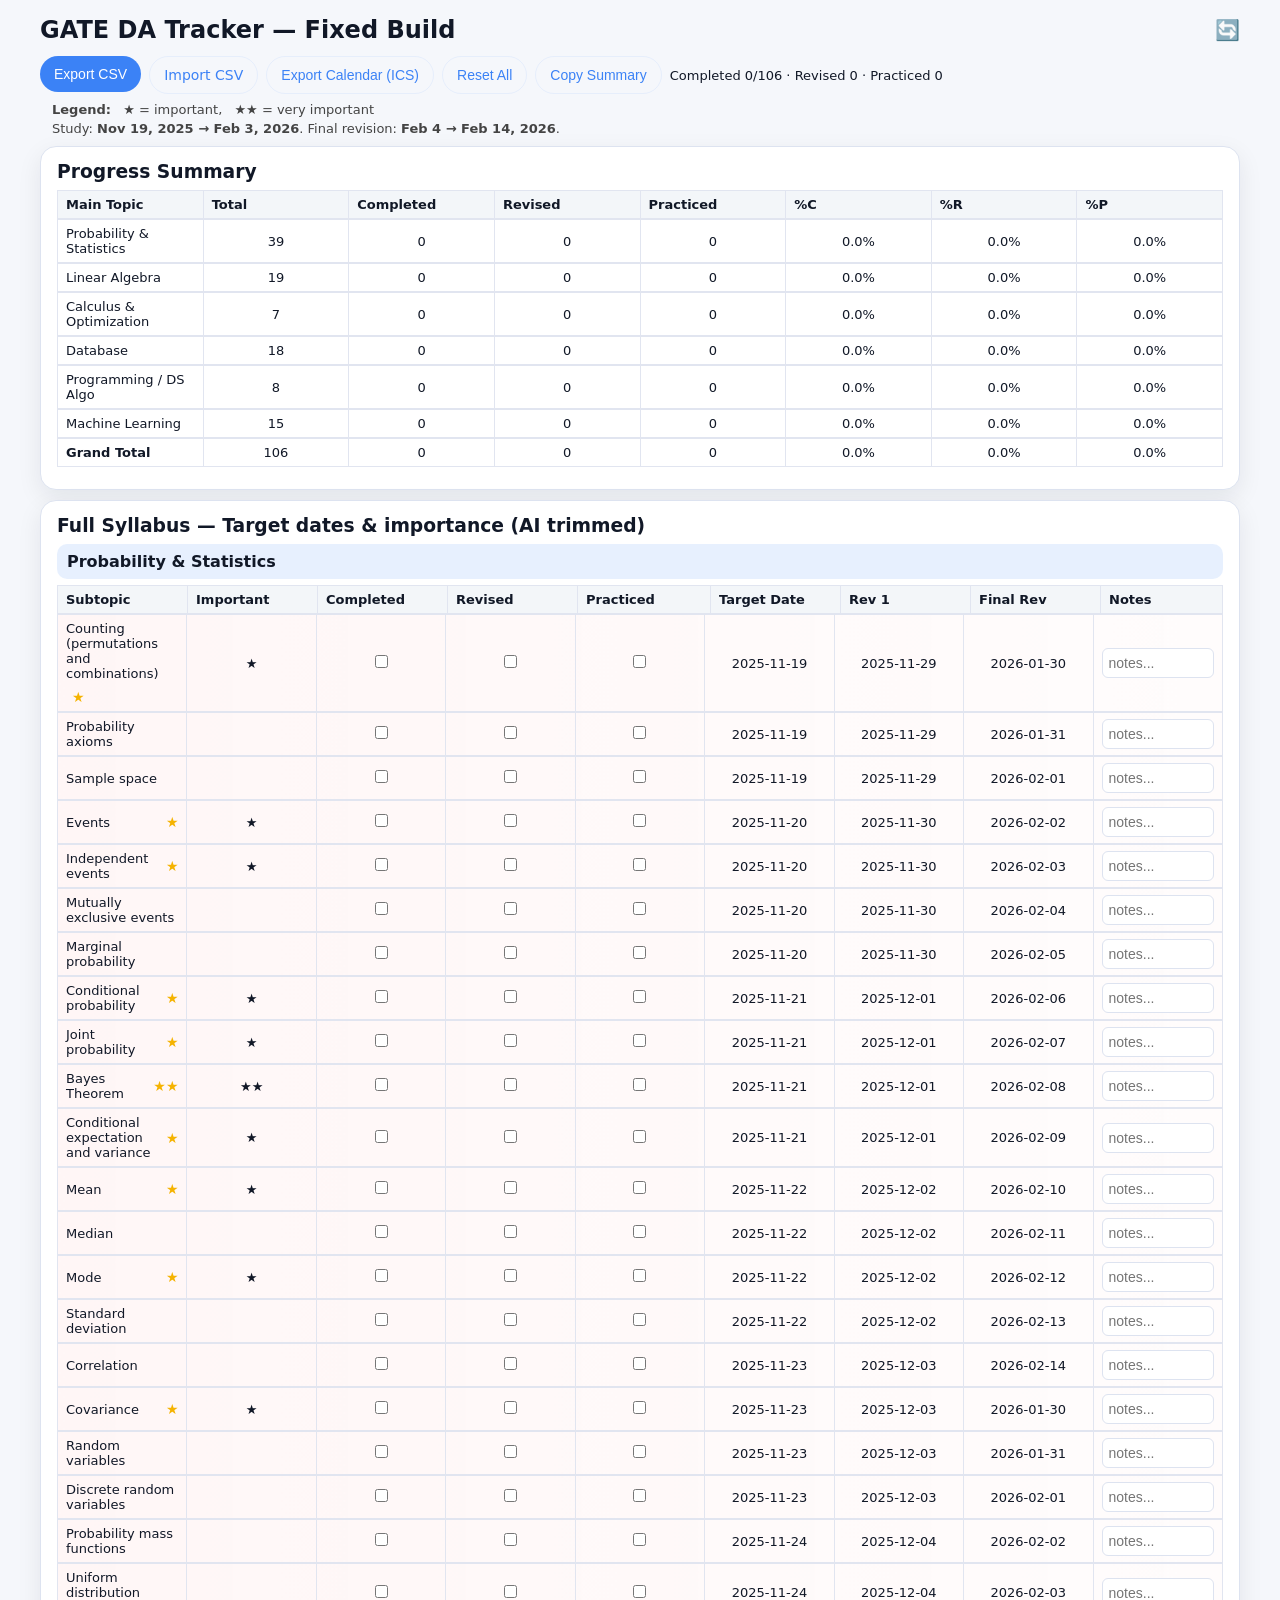
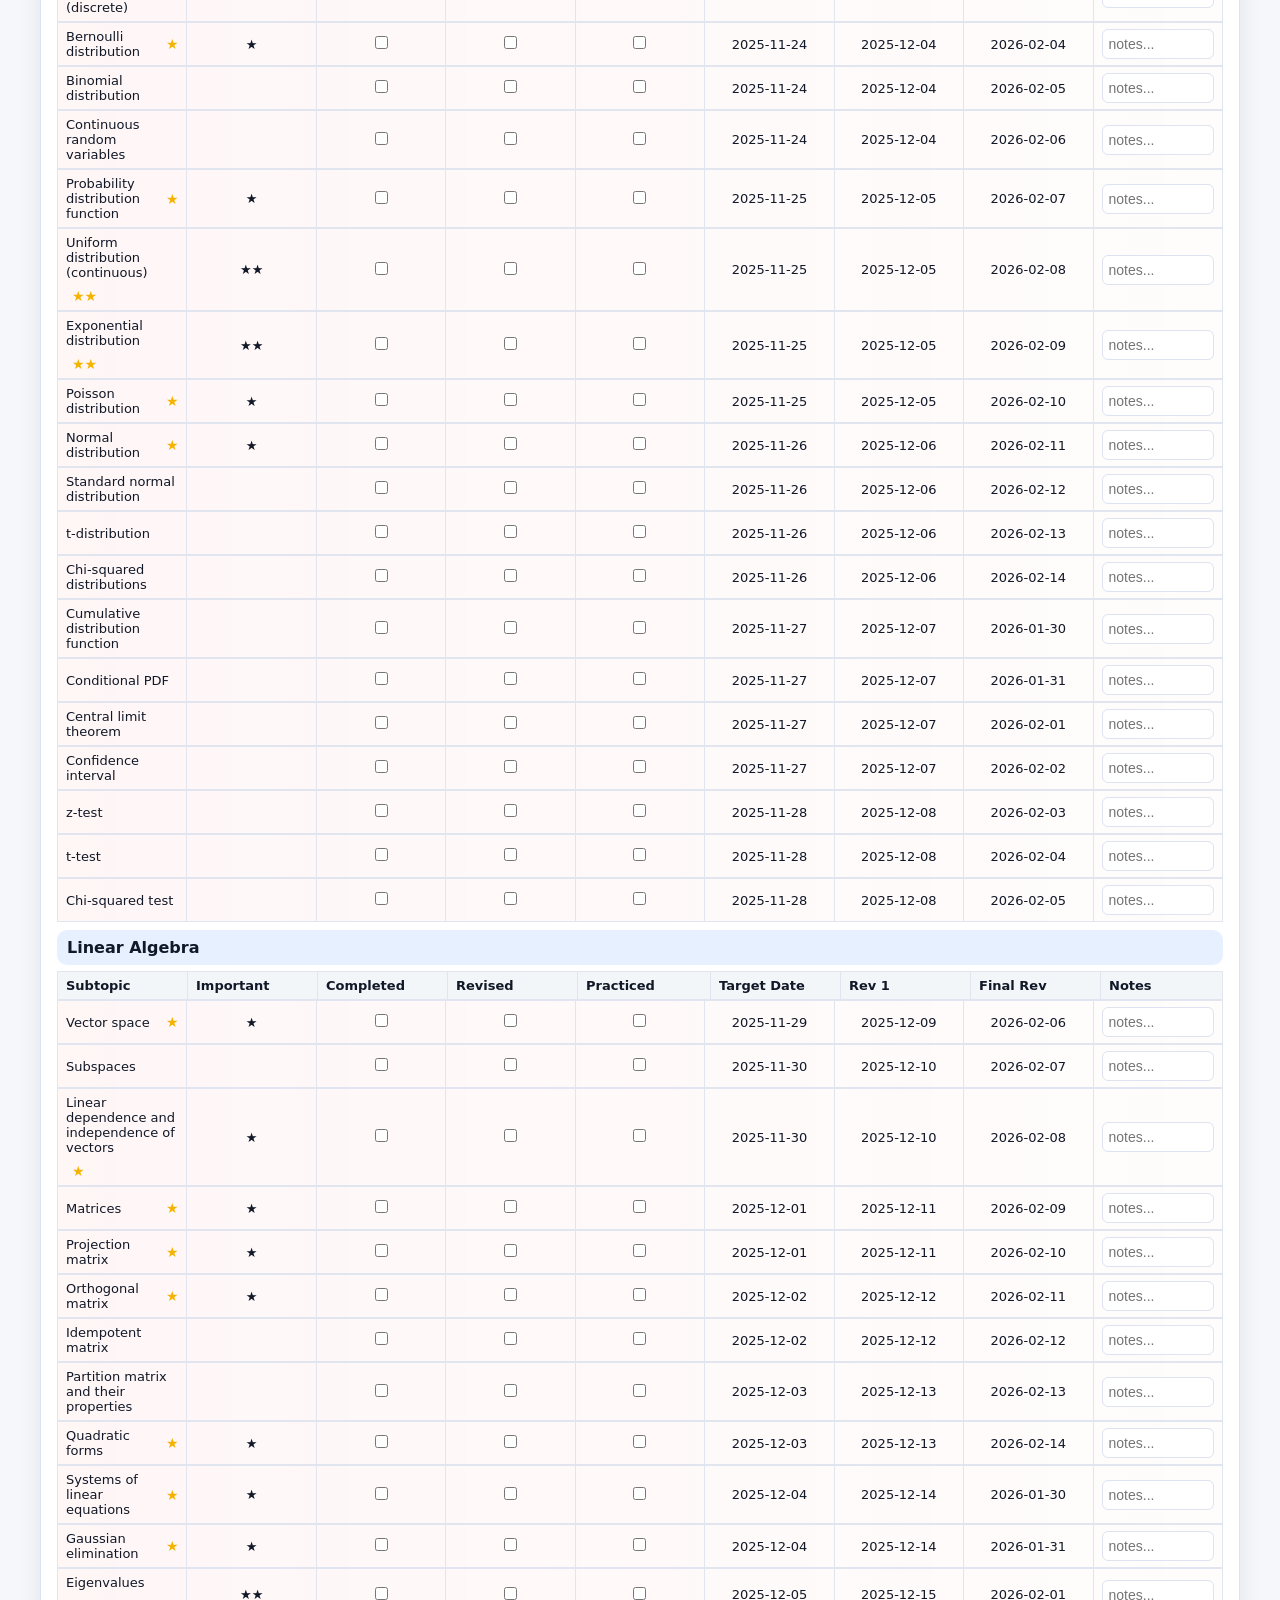
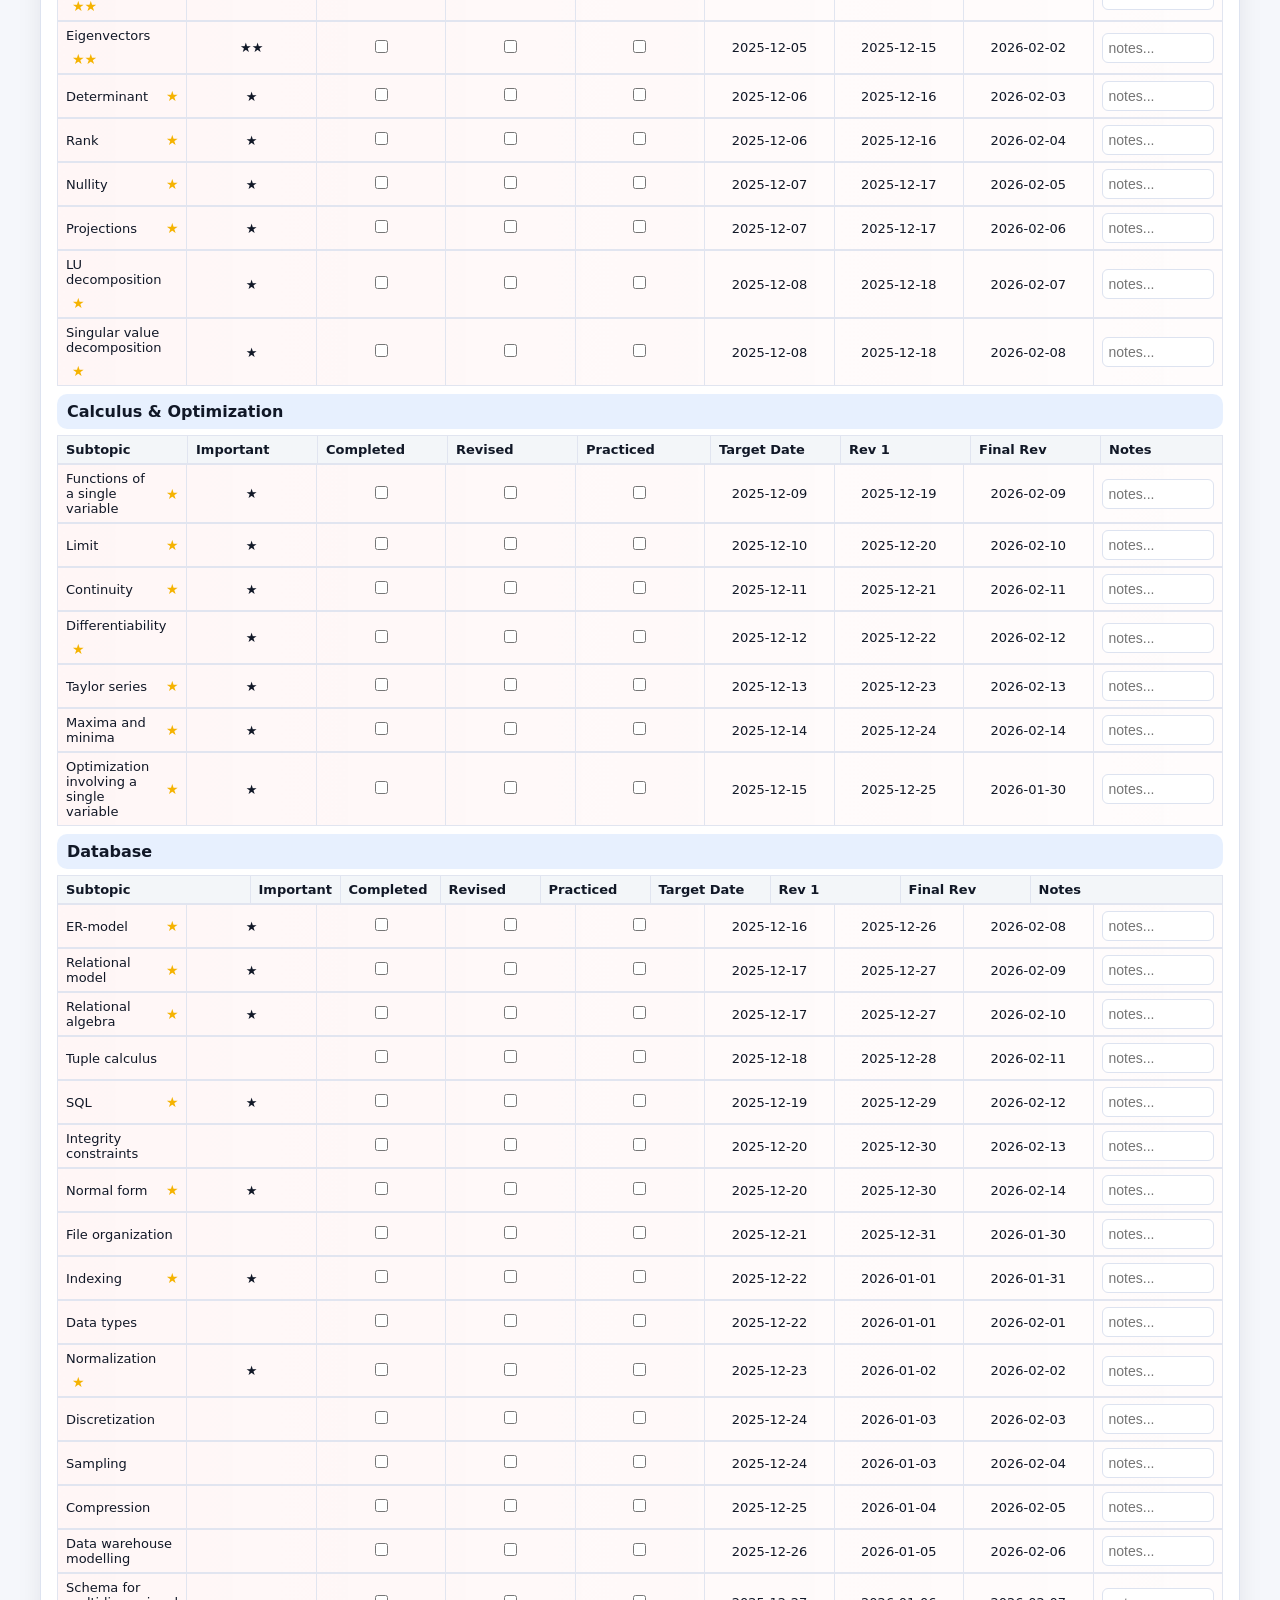
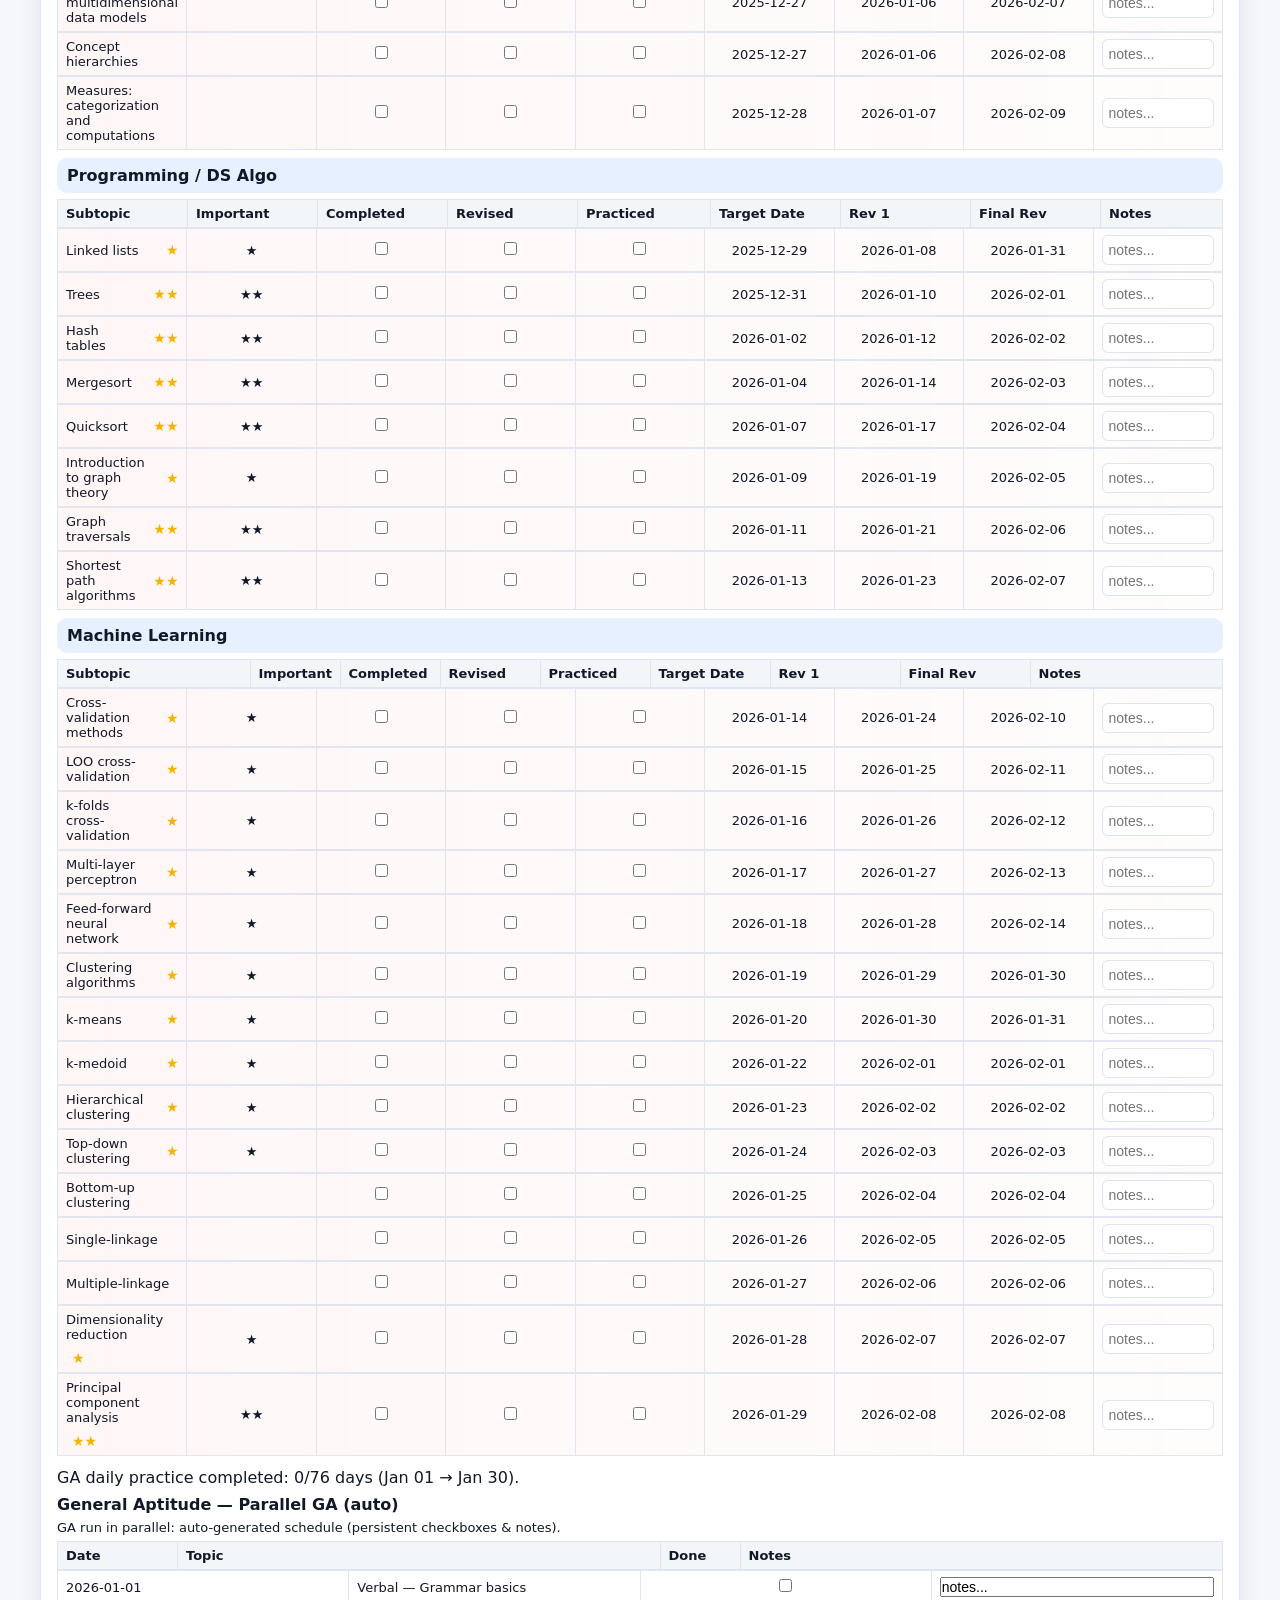
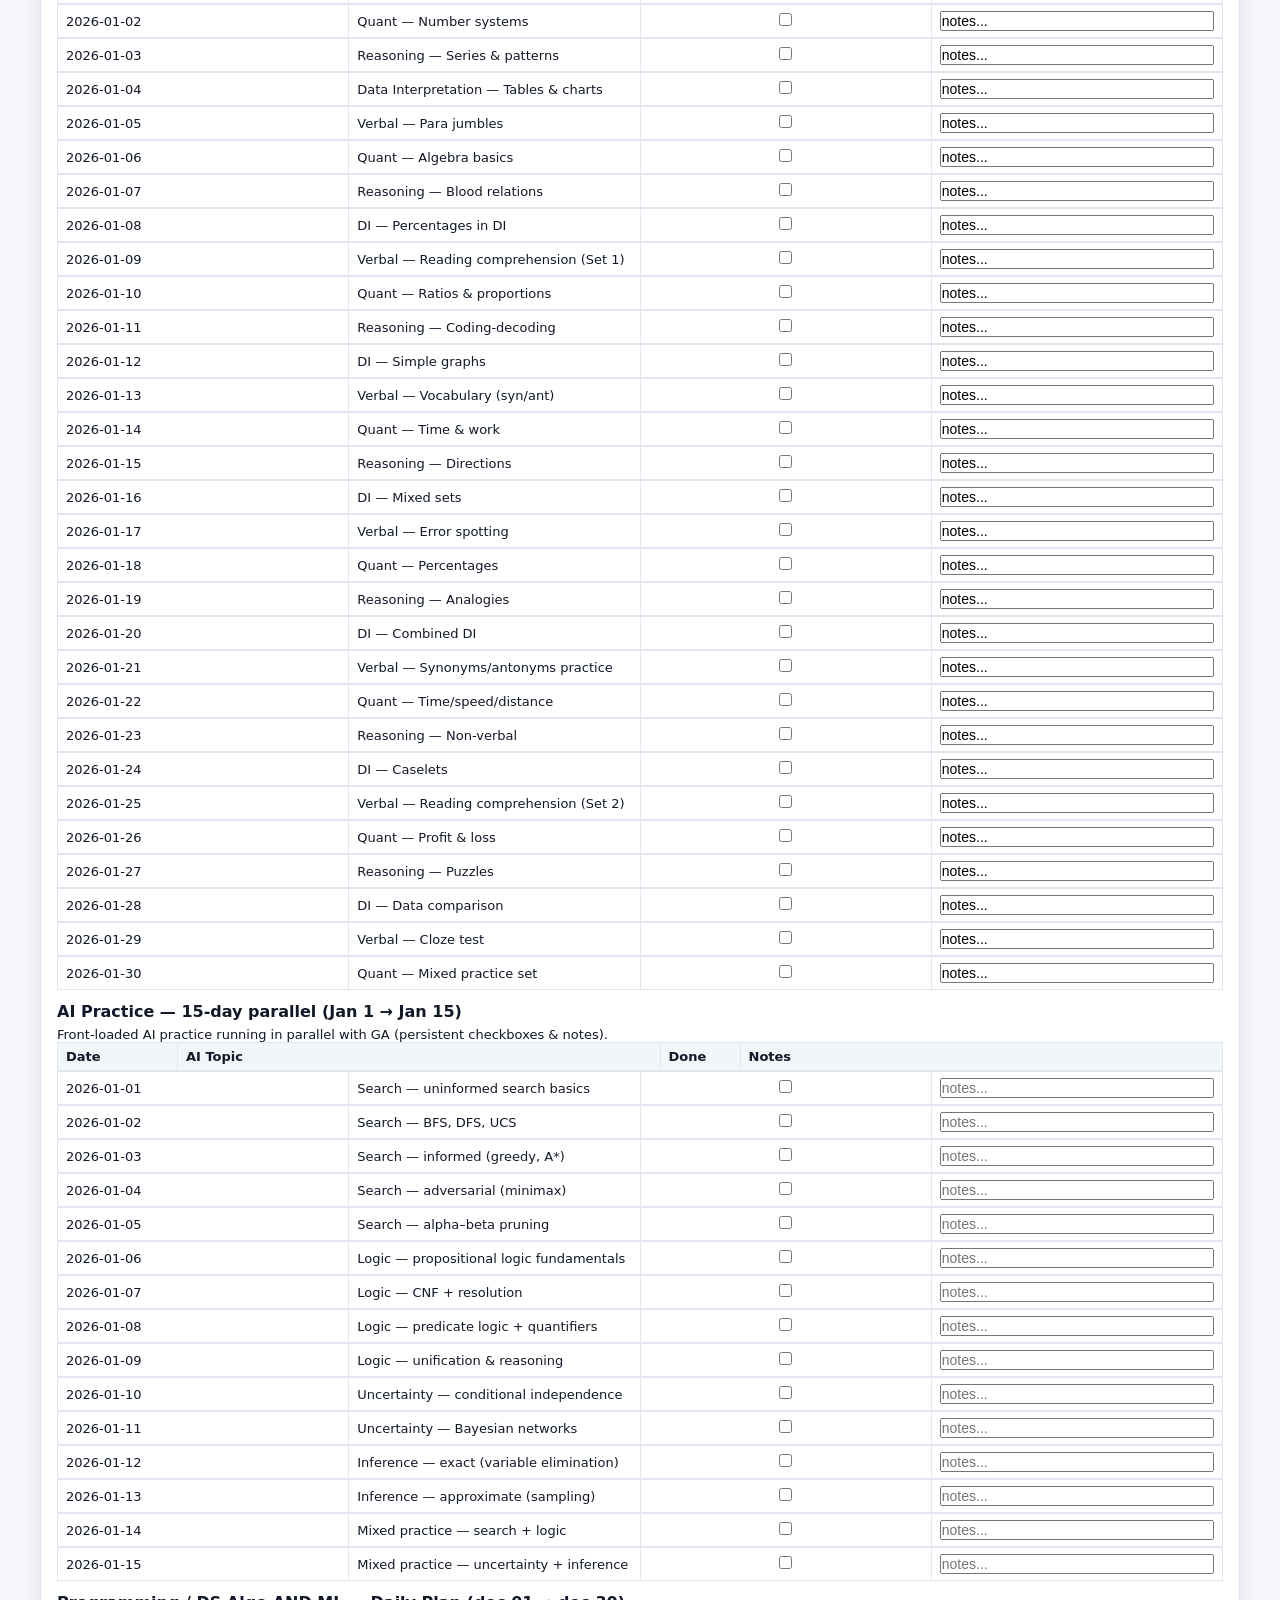
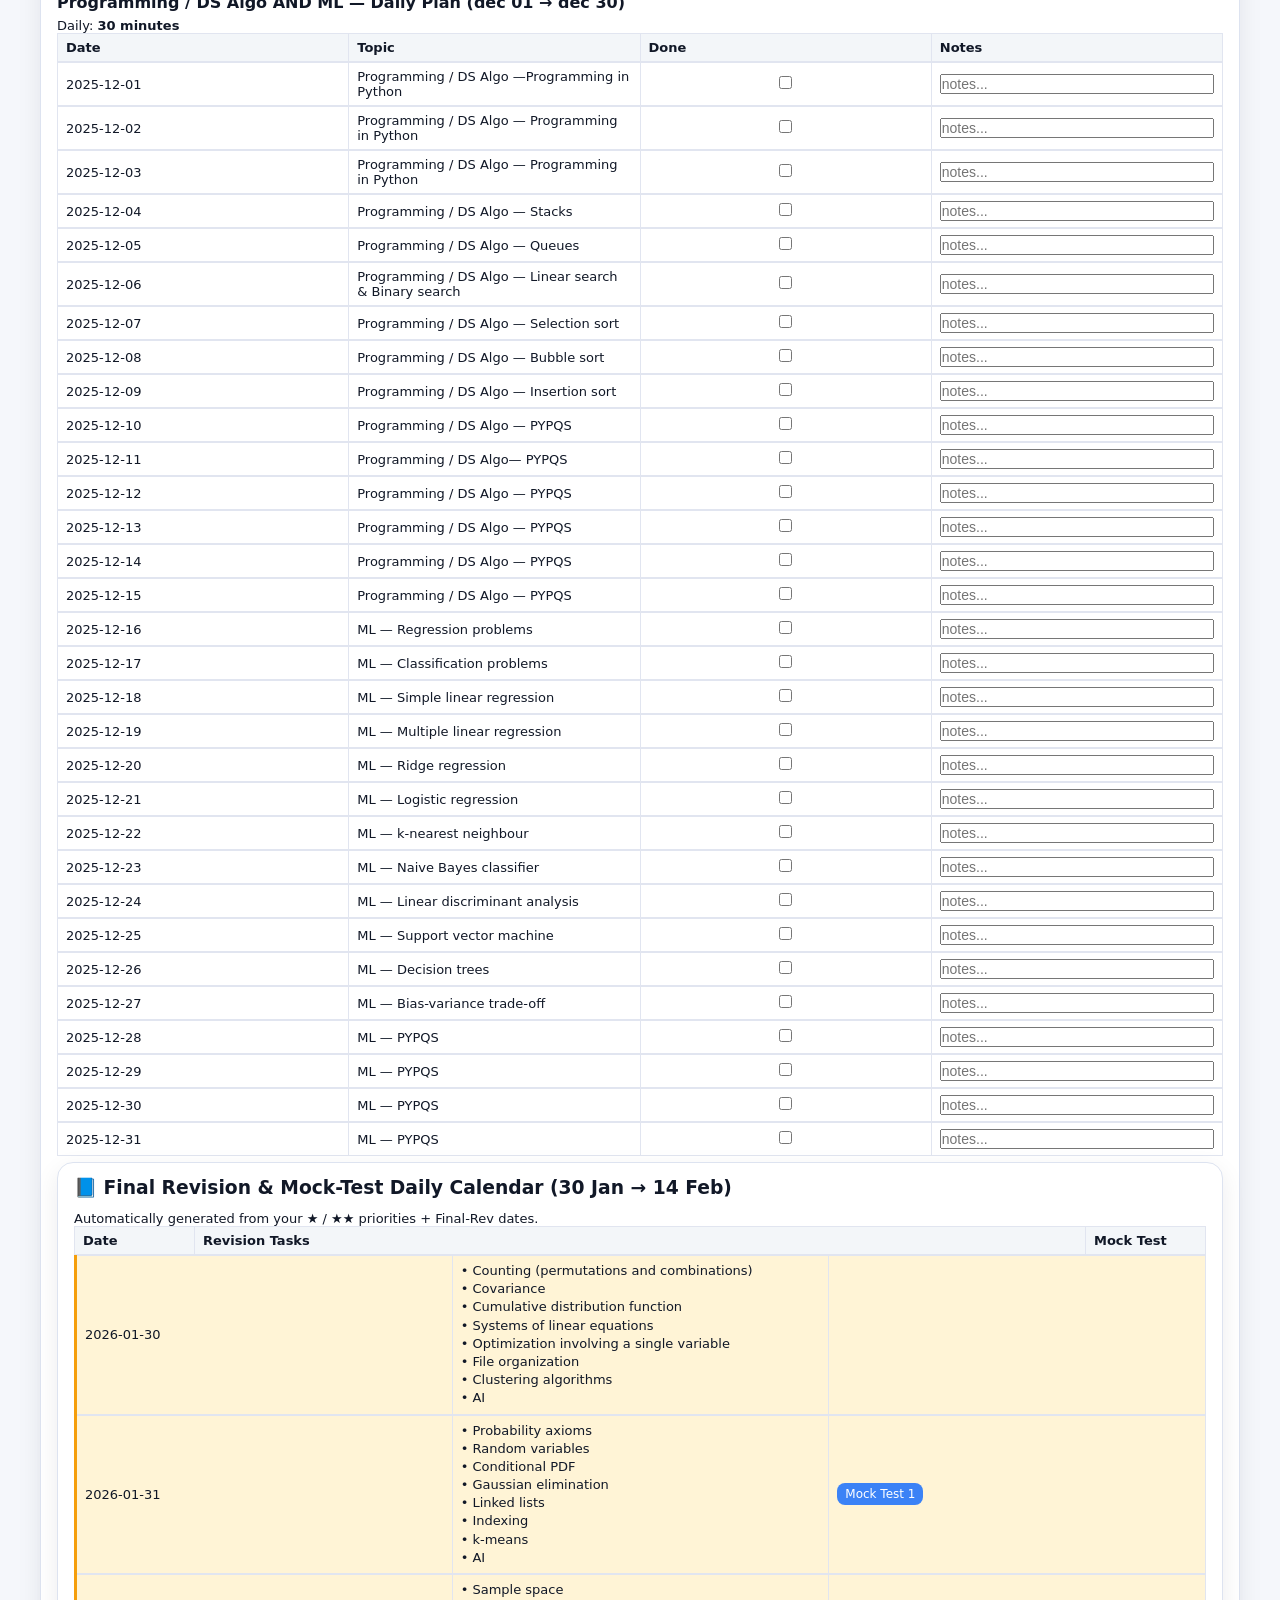
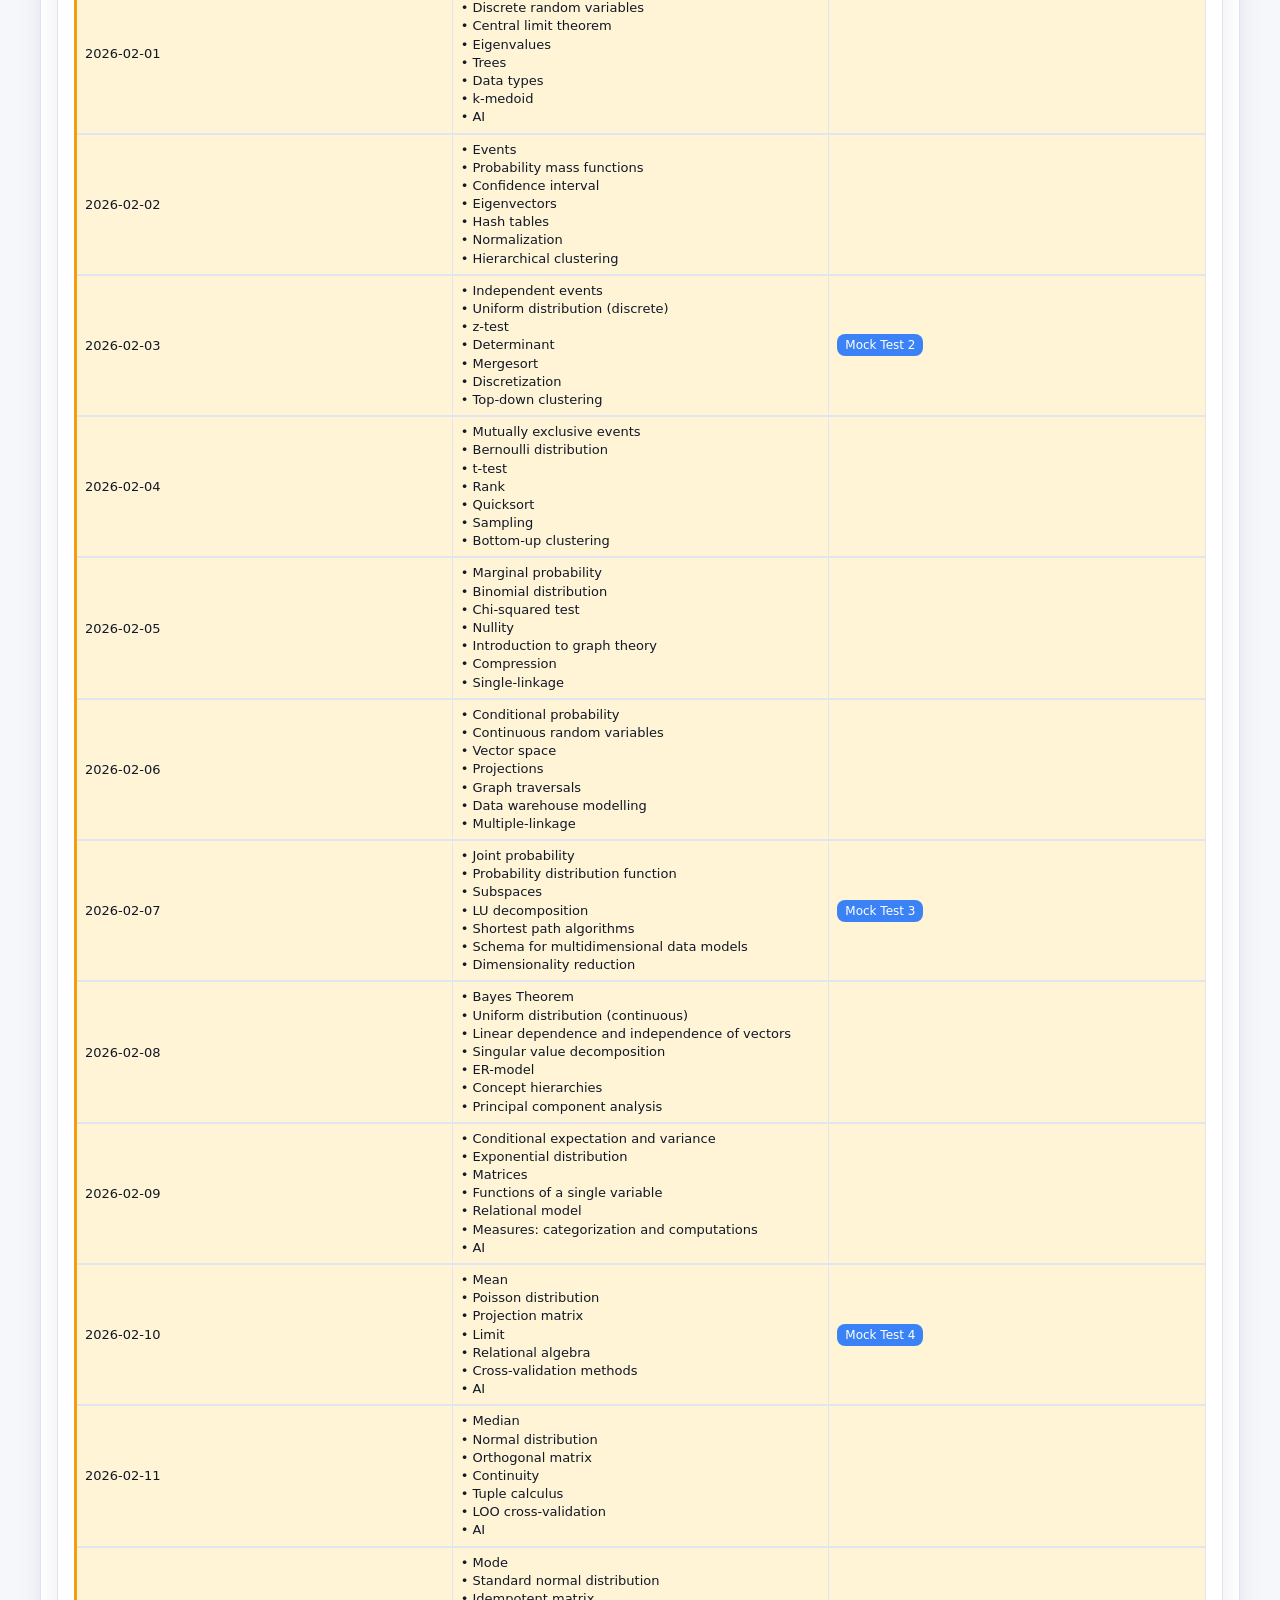
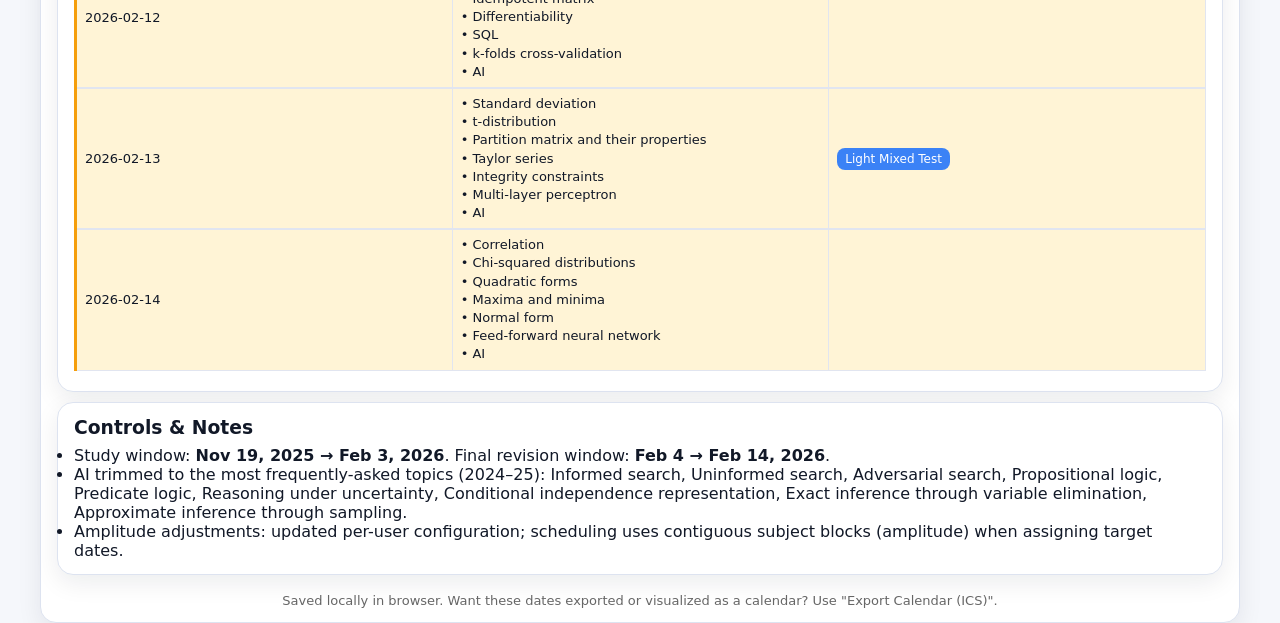
<file: index.html>
<!doctype html>
<html lang="en">
<head>
<meta charset="utf-8" />
<meta name="viewport" content="width=device-width,initial-scale=1" />
<title>GATE DA Tracker — Fixed Build</title>
<link rel="stylesheet" href="app.css" />
</head>
<body>
<div class="container">
  <h1>GATE DA Tracker — Fixed Build
    <button class="refresh-btn" title="Reload" onclick="location.reload()">🔄</button>
  </h1>

  <div class="controls">
    <button class="btn" id="exportCsv">Export CSV</button>
    <label class="btn ghost" id="importLabel" style="cursor:pointer">
      Import CSV
      <input type="file" id="fileInput" accept=".csv" style="display:none">
    </label>
    <button class="btn ghost" id="exportIcsBtn">Export Calendar (ICS)</button>
    <button class="btn ghost" id="clearStorage">Reset All</button>
    <button class="btn ghost" id="copySummary">Copy Summary</button>

    <div id="liveStats" class="small" style="align-self:center"></div>

    <div class="legend" style="margin-left:12px">
      <strong>Legend:</strong> <span style="margin-left:8px">★ = important</span>, <span style="margin-left:8px">★★ = very important</span>
      <div style="margin-top:4px">Study: <b>Nov 19, 2025 → Feb 3, 2026</b>. Final revision: <b>Feb 4 → Feb 14, 2026</b>.</div>
    </div>
  </div>

  <div id="summaryCard" class="card">
    <h3 style="margin:0 0 8px">Progress Summary</h3>
    <div id="summaryTableWrap"></div>
    <div style="margin-top:8px;color:#333" id="practiceInfo"></div>
  </div>

  <div class="card">
    <h3 style="margin:0 0 8px">Full Syllabus — Target dates & importance (AI trimmed)</h3>

    <!-- Probability & Statistics -->
    <details open class="details">
      <summary><b>Probability &amp; Statistics</b></summary>
      <table class="table" id="topic-Probability & Statistics">
        <thead><tr><th style="width: 130px;">Subtopic</th><th style="width:130px">Important</th><th style="width:130px">Completed</th><th style="width:130px">Revised</th><th style="width:133px">Practiced</th><th style="width:130px">Target Date</th><th style="width:130px">Rev 1</th><th style="width:130px">Final Rev</th><th>Notes</th></tr></thead>
        <tbody></tbody>
      </table>
    </details>

    <!-- Linear Algebra -->
    <details open class="details">
      <summary><b>Linear Algebra</b></summary>
      <table class="table" id="topic-Linear Algebra">
        <thead><tr><th style="width: 130px;">Subtopic</th><th style="width:130px">Important</th><th style="width:130px">Completed</th><th style="width:130px">Revised</th><th style="width:133px">Practiced</th><th style="width:130px">Target Date</th><th style="width:130px">Rev 1</th><th style="width:130px">Final Rev</th><th>Notes</th></tr></thead>
        <tbody></tbody></table>
    </details>

    <!-- Calculus & Optimization -->
    <details open class="details">
      <summary><b>Calculus &amp; Optimization</b></summary>
      <table class="table" id="topic-Calculus & Optimization">
        <thead><tr><th style="width: 130px;">Subtopic</th><th style="width:130px">Important</th><th style="width:130px">Completed</th><th style="width:130px">Revised</th><th style="width:133px">Practiced</th><th style="width:130px">Target Date</th><th style="width:130px">Rev 1</th><th style="width:130px">Final Rev</th><th>Notes</th></tr></thead>
        <tbody></tbody></table>
    </details>

        <!-- Database -->
    <details open class="details">
      <summary><b>Database</b></summary>
      <table class="table" id="topic-Database"><thead>
        <tr><th>Subtopic</th><th style="width:90px">Important</th><th style="width:100px">Completed</th><th style="width:100px">Revised</th><th style="width:110px">Practiced</th><th style="width:120px">Target Date</th><th style="width:130px">Rev 1</th><th style="width:130px">Final Rev</th><th>Notes</th></tr></thead>
        <tbody></tbody></table>
    </details>


    <!-- Programming / DS Algo -->
    <details open class="details">
      <summary><b>Programming / DS Algo</b></summary>
      <table class="table" id="topic-Programming">
       <thead><tr><th style="width: 130px;">Subtopic</th><th style="width:130px">Important</th><th style="width:130px">Completed</th><th style="width:130px">Revised</th><th style="width:133px">Practiced</th><th style="width:130px">Target Date</th><th style="width:130px">Rev 1</th><th style="width:130px">Final Rev</th><th>Notes</th></tr></thead>
        <tbody></tbody></table>
    </details>


    <!-- Machine Learning -->
    <details open class="details">
      <summary><b>Machine Learning</b></summary>
      <table class="table" id="topic-Machine Learning"><thead>
        <tr><th>Subtopic</th><th style="width:90px">Important</th><th style="width:100px">Completed</th><th style="width:100px">Revised</th><th style="width:110px">Practiced</th><th style="width:120px">Target Date</th><th style="width:130px">Rev 1</th><th style="width:130px">Final Rev</th><th>Notes</th></tr></thead>
        <tbody></tbody></table>
    </details>


      <!-- General Aptitude — auto-generated parallel GA container + AI container -->
      <div style="margin-top:12px">
        <div id="ga-auto-wrap"></div> <!-- scriptnew.js will populate this -->

        <!-- auto-generated AI parallel block (Jan 1 → Jan 15) -->
        <div id="ai-auto-wrap" style="margin-top:12px"></div>
      </div>

      <!-- Programming / DS Algo daily plan (kept as static micro-plan) -->
      <div style="margin-top:12px">
        <h4 style="margin:8px 0 6px">Programming / DS Algo AND ML — Daily Plan (dec 01 → dec 30)</h4>
        <p class="small">Daily: <b>30 minutes</b> </p>

        <table class="table" id="prog-daily-plan">
          <thead><tr><th>Date</th><th>Topic</th><th>Done</th><th>Notes</th></tr></thead>
          <tbody>
            <tr><td>2025-12-01</td><td>Programming / DS Algo —Programming in Python</td><td style="text-align:center"><input id="ga-2025-12-01" type="checkbox" data-ga="2025-12-01" aria-label="GA 2025-12-01"></td><td><input class="note-field" data-ga-note="2025-12-01" placeholder="notes..." aria-label="GA note 2025-12-01"></td></tr>
            <tr><td>2025-12-02</td><td>Programming / DS Algo — Programming in Python</td><td style="text-align:center"><input id="ga-2025-12-02" type="checkbox" data-ga="2025-12-02" aria-label="GA 2025-12-02"></td><td><input class="note-field" data-ga-note="2025-12-02" placeholder="notes..." aria-label="GA note 2025-12-02"></td></tr>
            <tr><td>2025-12-03</td><td>Programming / DS Algo — Programming in Python</td><td style="text-align:center"><input id="ga-2025-12-03" type="checkbox" data-ga="2025-12-03" aria-label="GA 2025-12-03"></td><td><input class="notice note-field" data-ga-note="2025-12-03" placeholder="notes..." aria-label="GA note 2025-12-03"></td></tr>
            <tr><td>2025-12-04</td><td>Programming / DS Algo — Stacks</td><td style="text-align:center"><input id="ga-2025-12-04" type="checkbox" data-ga="2025-12-04" aria-label="GA 2025-12-04"></td><td><input class="note-field" data-ga-note="2025-12-04" placeholder="notes..." aria-label="GA note 2025-12-04"></td></tr>
            <tr><td>2025-12-05</td><td>Programming / DS Algo — Queues</td><td style="text-align:center"><input id="ga-2025-12-05" type="checkbox" data-ga="2025-12-05" aria-label="GA 2025-12-05"></td><td><input class="note-field" data-ga-note="2025-12-05" placeholder="notes..." aria-label="GA note 2025-12-05"></td></tr>
            <tr><td>2025-12-06</td><td>Programming / DS Algo — Linear search &amp; Binary search </td><td style="text-align:center"><input id="ga-2025-12-06" type="checkbox" data-ga="2025-12-06" aria-label="GA 2025-12-06"></td><td><input class="note-field" data-ga-note="2025-12-06" placeholder="notes..." aria-label="GA note 2025-12-06"></td></tr>
            <tr><td>2025-12-07</td><td>Programming / DS Algo — Selection sort </td><td style="text-align:center"><input id="ga-2025-12-07" type="checkbox" data-ga="2025-12-07" aria-label="GA 2025-12-07"></td><td><input class="note-field" data-ga-note="2025-12-07" placeholder="notes..." aria-label="GA note 2025-12-07"></td></tr>
            <tr><td>2025-12-08</td><td>Programming / DS Algo — Bubble sort </td><td style="text-align:center"><input id="ga-2025-12-08" type="checkbox" data-ga="2025-12-08" aria-label="GA 2025-12-08"></td><td><input class="note-field" data-ga-note="2025-12-08" placeholder="notes..." aria-label="GA note 2025-12-08"></td></tr>
            <tr><td>2025-12-09</td><td>Programming / DS Algo — Insertion sort </td><td style="text-align:center"><input id="ga-2025-12-09" type="checkbox" data-ga="2025-12-09" aria-label="GA 2025-12-09"></td><td><input class="note-field" data-ga-note="2025-12-09" placeholder="notes..." aria-label="GA note 2025-12-09"></td></tr>
            <tr><td>2025-12-10</td><td>Programming / DS Algo — PYPQS</td><td style="text-align:center"><input id="ga-2025-12-10" type="checkbox" data-ga="2025-12-10" aria-label="GA 2025-12-10"></td><td><input class="note-field" data-ga-note="2025-12-10" placeholder="notes..." aria-label="GA note 2025-12-10"></td></tr>
            <tr><td>2025-12-11</td><td>Programming / DS Algo— PYPQS</td><td style="text-align:center"><input id="ga-2025-12-11" type="checkbox" data-ga="2025-12-11" aria-label="GA 2025-12-11"></td><td><input class="note-field" data-ga-note="2025-12-11" placeholder="notes..." aria-label="GA note 2025-12-11"></td></tr>
            <tr><td>2025-12-12</td><td>Programming / DS Algo — PYPQS</td><td style="text-align:center"><input id="ga-2025-12-12" type="checkbox" data-ga="2025-12-12" aria-label="GA 2025-12-12"></td><td><input class="note-field" data-ga-note="2025-12-12" placeholder="notes..." aria-label="GA note 2025-12-12"></td></tr>
            <tr><td>2025-12-13</td><td>Programming / DS Algo — PYPQS</td><td style="text-align:center"><input id="ga-2025-12-13" type="checkbox" data-ga="2025-12-13" aria-label="GA 2025-12-13"></td><td><input class="note-field" data-ga-note="2025-12-13" placeholder="notes..." aria-label="GA note 2025-12-13"></td></tr>
            <tr><td>2025-12-14</td><td>Programming / DS Algo — PYPQS</td><td style="text-align:center"><input id="ga-2025-12-14" type="checkbox" data-ga="2025-12-14" aria-label="GA 2025-12-14"></td><td><input class="note-field" data-ga-note="2025-12-14" placeholder="notes..." aria-label="GA note 2025-12-14"></td></tr>
            <tr><td>2025-12-15</td><td>Programming / DS Algo — PYPQS</td><td style="text-align:center"><input id="ga-2025-12-15" type="checkbox" data-ga="2025-12-15" aria-label="GA 2025-12-15"></td><td><input class="note-field" data-ga-note="2025-12-15" placeholder="notes..." aria-label="GA note 2025-12-15"></td></tr>
            <tr><td>2025-12-16</td><td>ML — Regression problems </td><td style="text-align:center"><input id="ga-2025-12-16" type="checkbox" data-ga="2025-12-16" aria-label="GA 2025-12-16"></td><td><input class="note-field" data-ga-note="2025-12-16" placeholder="notes..." aria-label="GA note 2025-12-16"></td></tr>
            <tr><td>2025-12-17</td><td>ML — Classification problems </td><td style="text-align:center"><input id="ga-2025-12-17" type="checkbox" data-ga="2025-12-17" aria-label="GA 2025-12-17"></td><td><input class="note-field" data-ga-note="2025-12-17" placeholder="notes..." aria-label="GA note 2025-12-17"></td></tr>
            <tr><td>2025-12-18</td><td>ML — Simple linear regression</td><td style="text-align:center"><input id="ga-2025-12-18" type="checkbox" data-ga="2025-12-18" aria-label="GA 2025-12-18"></td><td><input class="note-field" data-ga-note="2025-12-18" placeholder="notes..." aria-label="GA note 2025-12-18"></td></tr>
            <tr><td>2025-12-19</td><td>ML — Multiple linear regression</td><td style="text-align:center"><input id="ga-2025-12-19" type="checkbox" data-ga="2025-12-19" aria-label="GA 2025-12-19"></td><td><input class="note-field" data-ga-note="2025-12-19" placeholder="notes..." aria-label="GA note 2025-12-19"></td></tr>
            <tr><td>2025-12-20</td><td>ML — Ridge regression</td><td style="text-align:center"><input id="ga-2025-12-20" type="checkbox" data-ga="2025-12-20" aria-label="GA 2025-12-20"></td><td><input class="note-field" data-ga-note="2025-12-20" placeholder="notes..." aria-label="GA note 2025-12-20"></td></tr>
            <tr><td>2025-12-21</td><td>ML — Logistic regression</td><td style="text-align:center"><input id="ga-2025-12-21" type="checkbox" data-ga="2025-12-21" aria-label="GA 2025-12-21"></td><td><input class="note-field" data-ga-note="2025-12-21" placeholder="notes..." aria-label="GA note 2025-12-21"></td></tr>
            <tr><td>2025-12-22</td><td>ML — k-nearest neighbour</td><td style="text-align:center"><input id="ga-2025-12-22" type="checkbox" data-ga="2025-12-22" aria-label="GA 2025-12-22"></td><td><input class="note-field" data-ga-note="2025-12-22" placeholder="notes..." aria-label="GA note 2025-12-22"></td></tr>
            <tr><td>2025-12-23</td><td>ML — Naive Bayes classifier</td><td style="text-align:center"><input id="ga-2025-12-23" type="checkbox" data-ga="2025-12-23" aria-label="GA 2025-12-23"></td><td><input class="note-field" data-ga-note="2025-12-23" placeholder="notes..." aria-label="GA note 2025-12-23"></td></tr>
            <tr><td>2025-12-24</td><td>ML — Linear discriminant analysis</td><td style="text-align:center"><input id="ga-2025-12-24" type="checkbox" data-ga="2025-12-24" aria-label="GA 2025-12-24"></td><td><input class="note-field" data-ga-note="2025-12-24" placeholder="notes..." aria-label="GA note 2025-12-24"></td></tr>
            <tr><td>2025-12-25</td><td>ML — Support vector machine</td><td style="text-align:center"><input id="ga-2025-12-25" type="checkbox" data-ga="2025-12-25" aria-label="GA 2025-12-25"></td><td><input class="note-field" data-ga-note="2025-12-25" placeholder="notes..." aria-label="GA note 2025-12-25"></td></tr>
            <tr><td>2025-12-26</td><td>ML — Decision trees</td><td style="text-align:center"><input id="ga-2025-12-26" type="checkbox" data-ga="2025-12-26" aria-label="GA 2025-12-26"></td><td><input class="note-field" data-ga-note="2025-12-26" placeholder="notes..." aria-label="GA note 2025-12-26"></td></tr>
            <tr><td>2025-12-27</td><td>ML — Bias-variance trade-off</td><td style="text-align:center"><input id="ga-2025-12-27" type="checkbox" data-ga="2025-12-27" aria-label="GA 2025-12-27"></td><td><input class="note-field" data-ga-note="2025-12-27" placeholder="notes..." aria-label="GA note 2025-12-27"></td></tr>
            <tr><td>2025-12-28</td><td>ML — PYPQS</td><td style="text-align:center"><input id="ga-2025-12-28" type="checkbox" data-ga="2025-12-28" aria-label="GA 2025-12-28"></td><td><input class="note-field" data-ga-note="2025-12-28" placeholder="notes..." aria-label="GA note 2025-12-28"></td></tr>
            <tr><td>2025-12-29</td><td>ML — PYPQS</td><td style="text-align:center"><input id="ga-2025-12-29" type="checkbox" data-ga="2025-12-29" aria-label="GA 2025-12-29"></td><td><input class="note-field" data-ga-note="2025-12-29" placeholder="notes..." aria-label="GA note 2025-12-29"></td></tr>
            <tr><td>2025-12-30</td><td>ML — PYPQS</td><td style="text-align:center"><input id="ga-2025-12-30" type="checkbox" data-ga="2025-12-30" aria-label="GA 2025-12-30"></td><td><input class="note-field" data-ga-note="2025-12-30" placeholder="notes..." aria-label="GA note 2025-12-30"></td></tr>
            <tr><td>2025-12-31</td><td>ML — PYPQS</td><td style="text-align:center"><input id="ga-2025-12-31" type="checkbox" data-ga="2025-12-31" aria-label="GA 2025-12-31"></td><td><input class="note-field" data-ga-note="2025-12-31" placeholder="notes..." aria-label="GA note 2025-12-31"></td></tr>
          </tbody>
        </table>
      </div>
      
    </details>

  <div class="card" id="revisionCalendarCard">
    <h3 style="margin:0 0 12px">📘 Final Revision & Mock-Test Daily Calendar (30 Jan → 14 Feb)</h3>
    <p class="small">Automatically generated from your ★ / ★★ priorities + Final-Rev dates.</p>

    <table class="table" id="revisionCalendarTable">
      <thead>
        <tr>
          <th style="width:120px">Date</th>
          <th>Revision Tasks</th>
          <th style="width:120px">Mock Test</th>
        </tr>
      </thead>
      <tbody></tbody>
    </table>
  </div>



  <div class="card">
    <h3 style="margin:0 0 8px">Controls & Notes</h3>
    <ul>
      <li>Study window: <b>Nov 19, 2025 → Feb 3, 2026</b>. Final revision window: <b>Feb 4 → Feb 14, 2026</b>.</li>
      <li>AI trimmed to the most frequently-asked topics (2024–25): Informed search, Uninformed search, Adversarial search, Propositional logic, Predicate logic, Reasoning under uncertainty, Conditional independence representation, Exact inference through variable elimination, Approximate inference through sampling.</li>
      <li>Amplitude adjustments: updated per-user configuration; scheduling uses contiguous subject blocks (amplitude) when assigning target dates.</li>
    </ul>
  </div>

  <div class="footer">Saved locally in browser. Want these dates exported or visualized as a calendar? Use "Export Calendar (ICS)".</div>
</div>
<script src="scriptnew.js"></script>
</body>
</html>
</file>
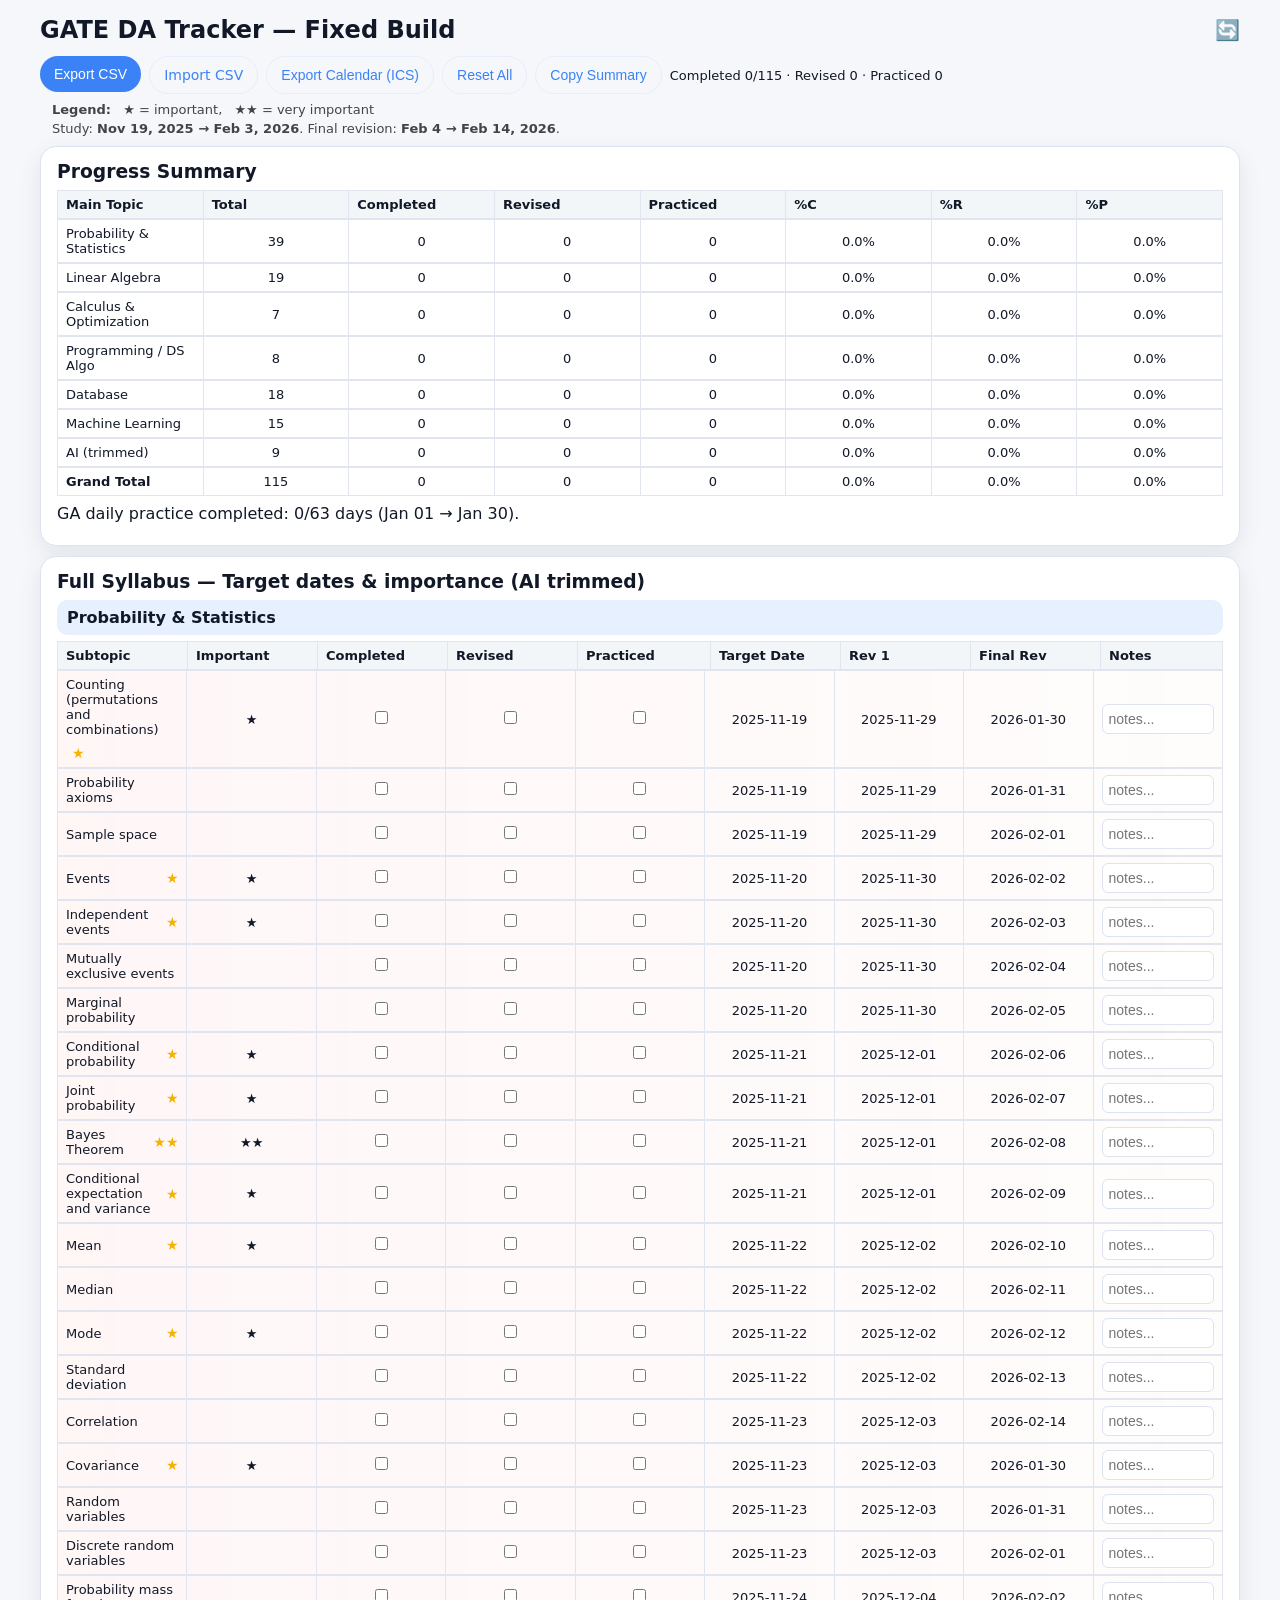
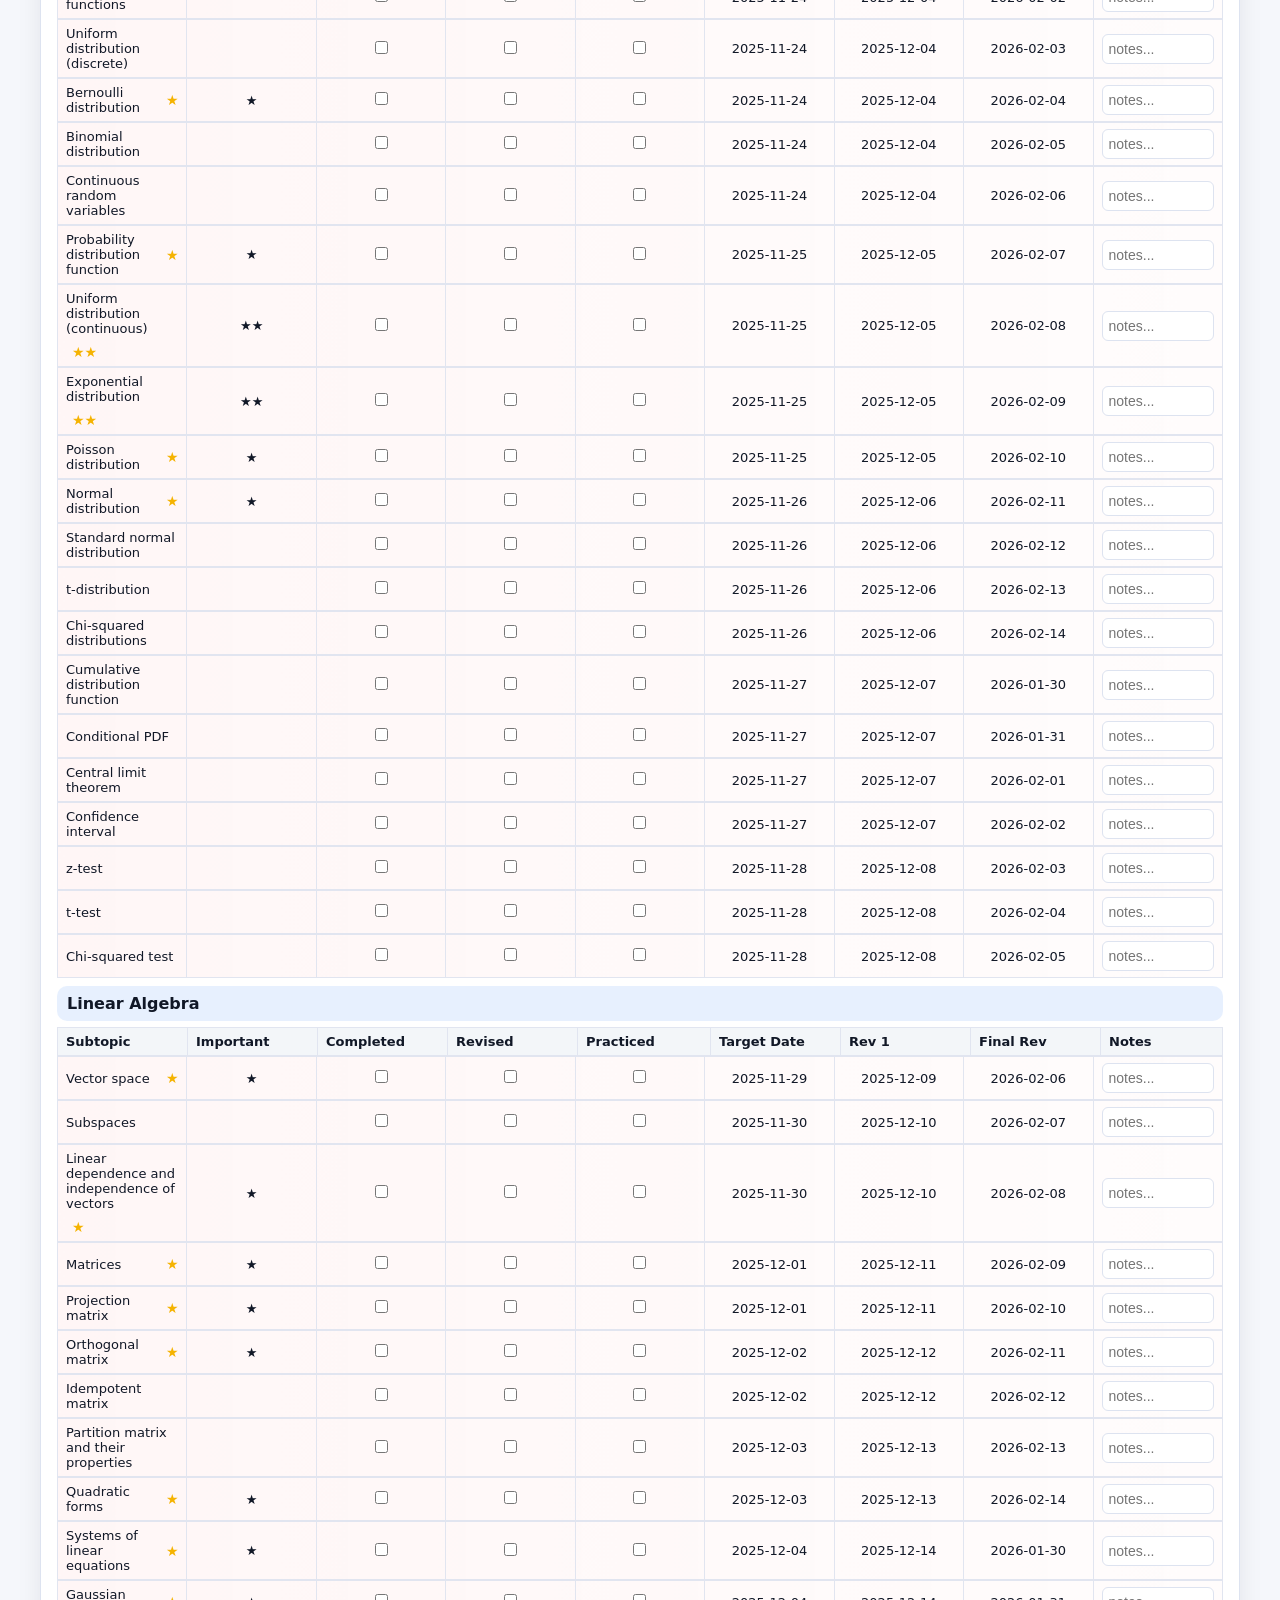
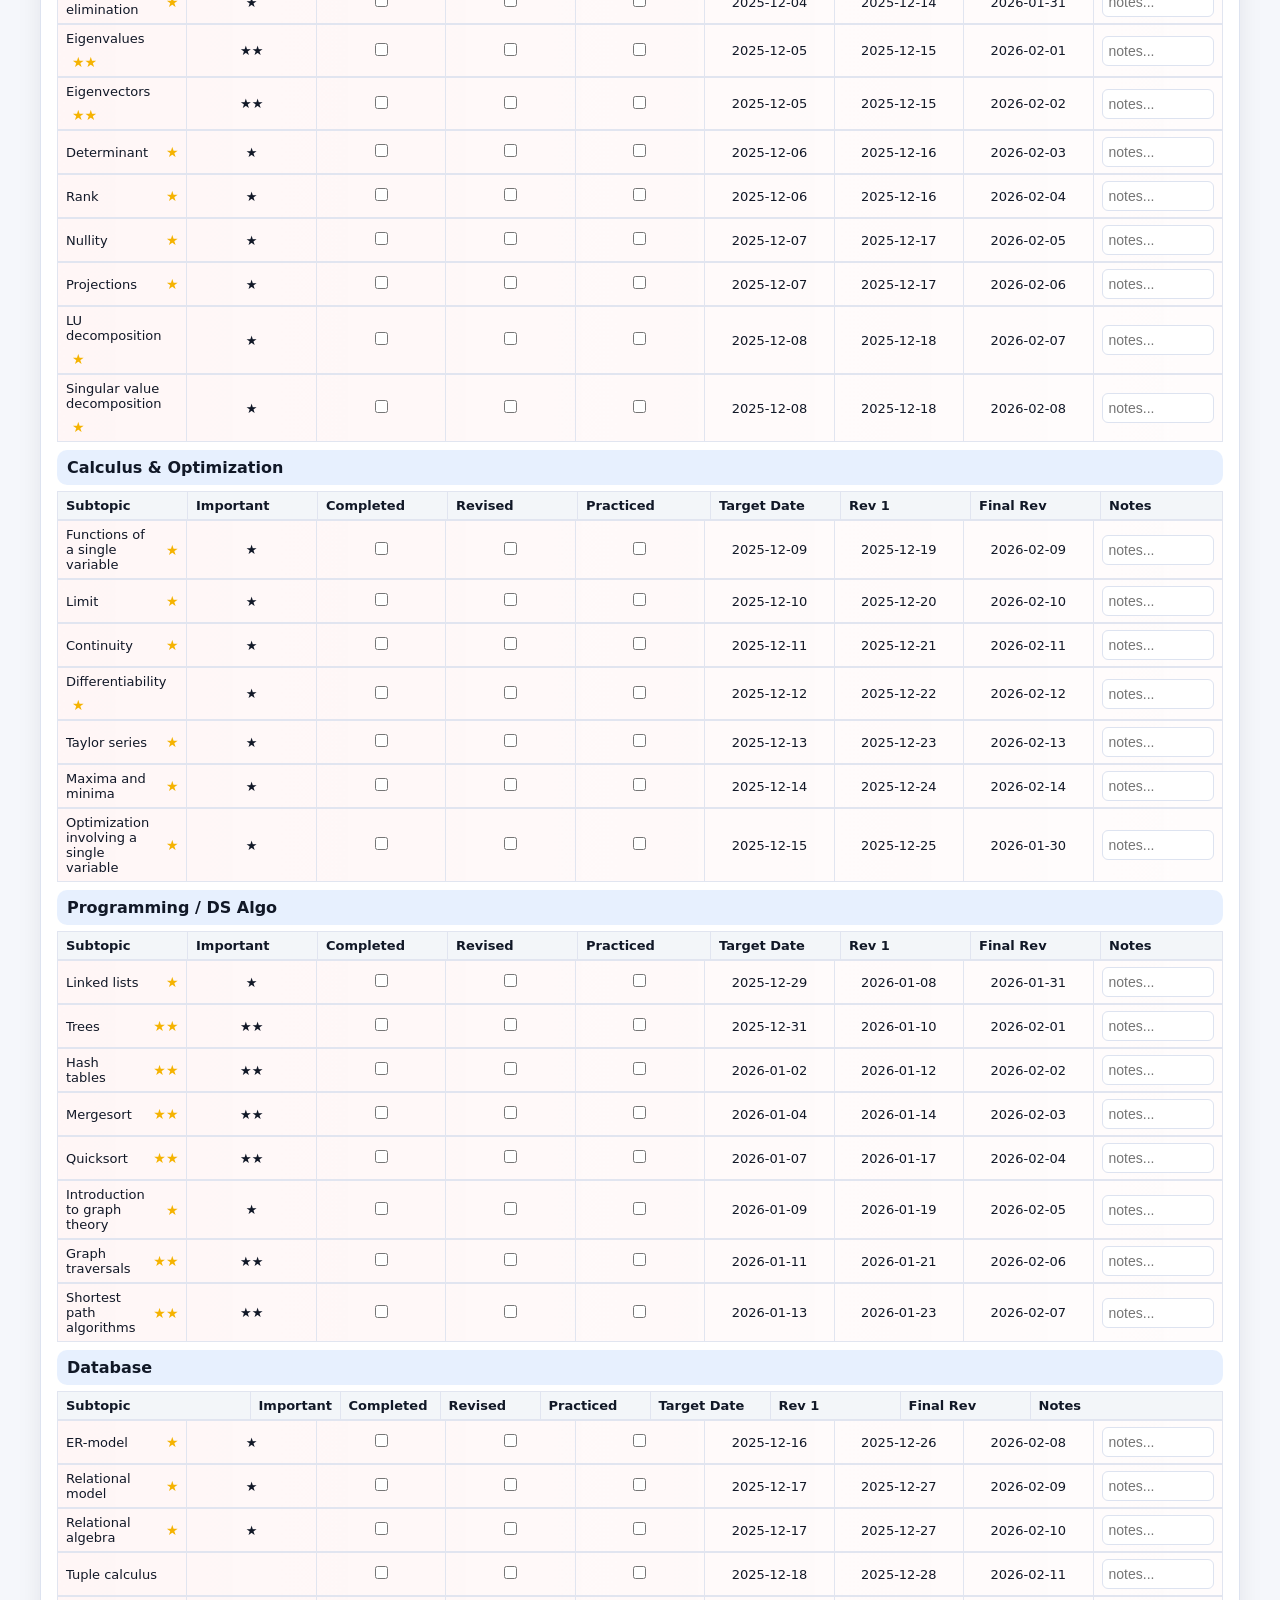
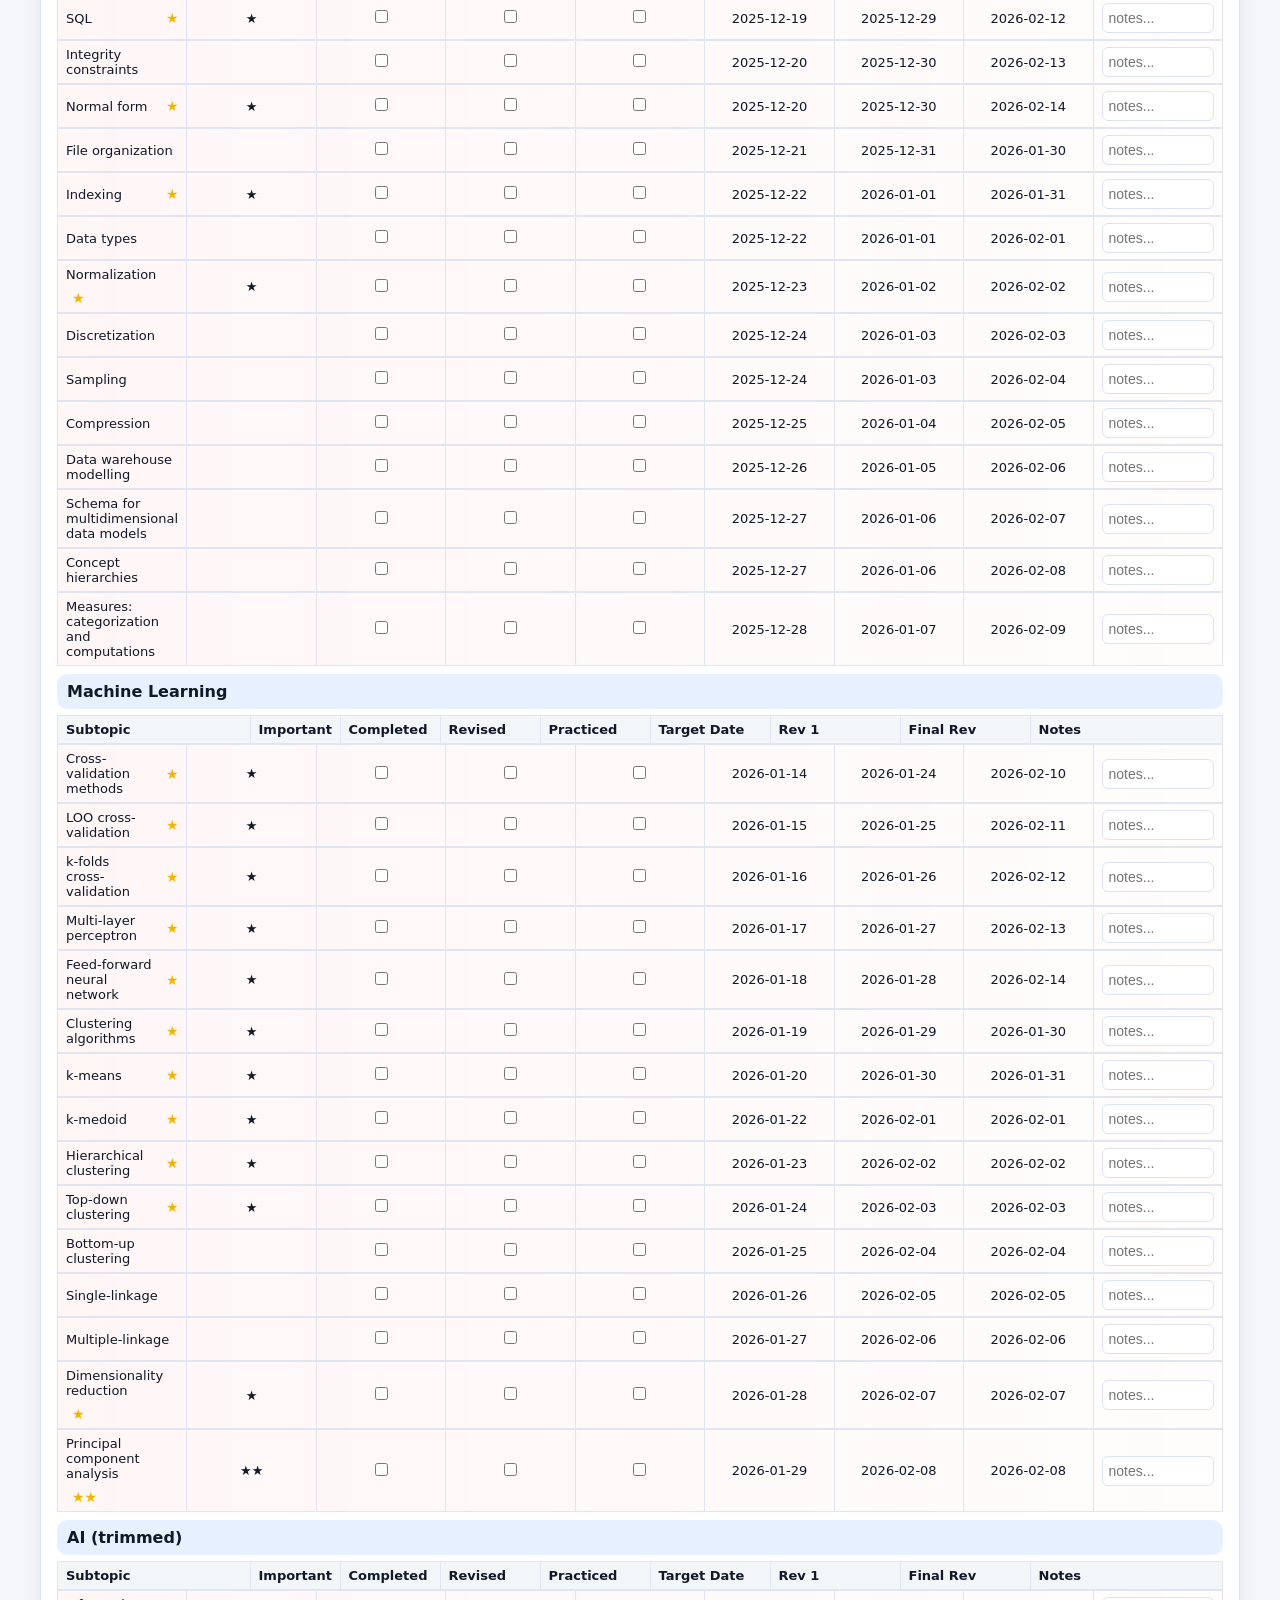
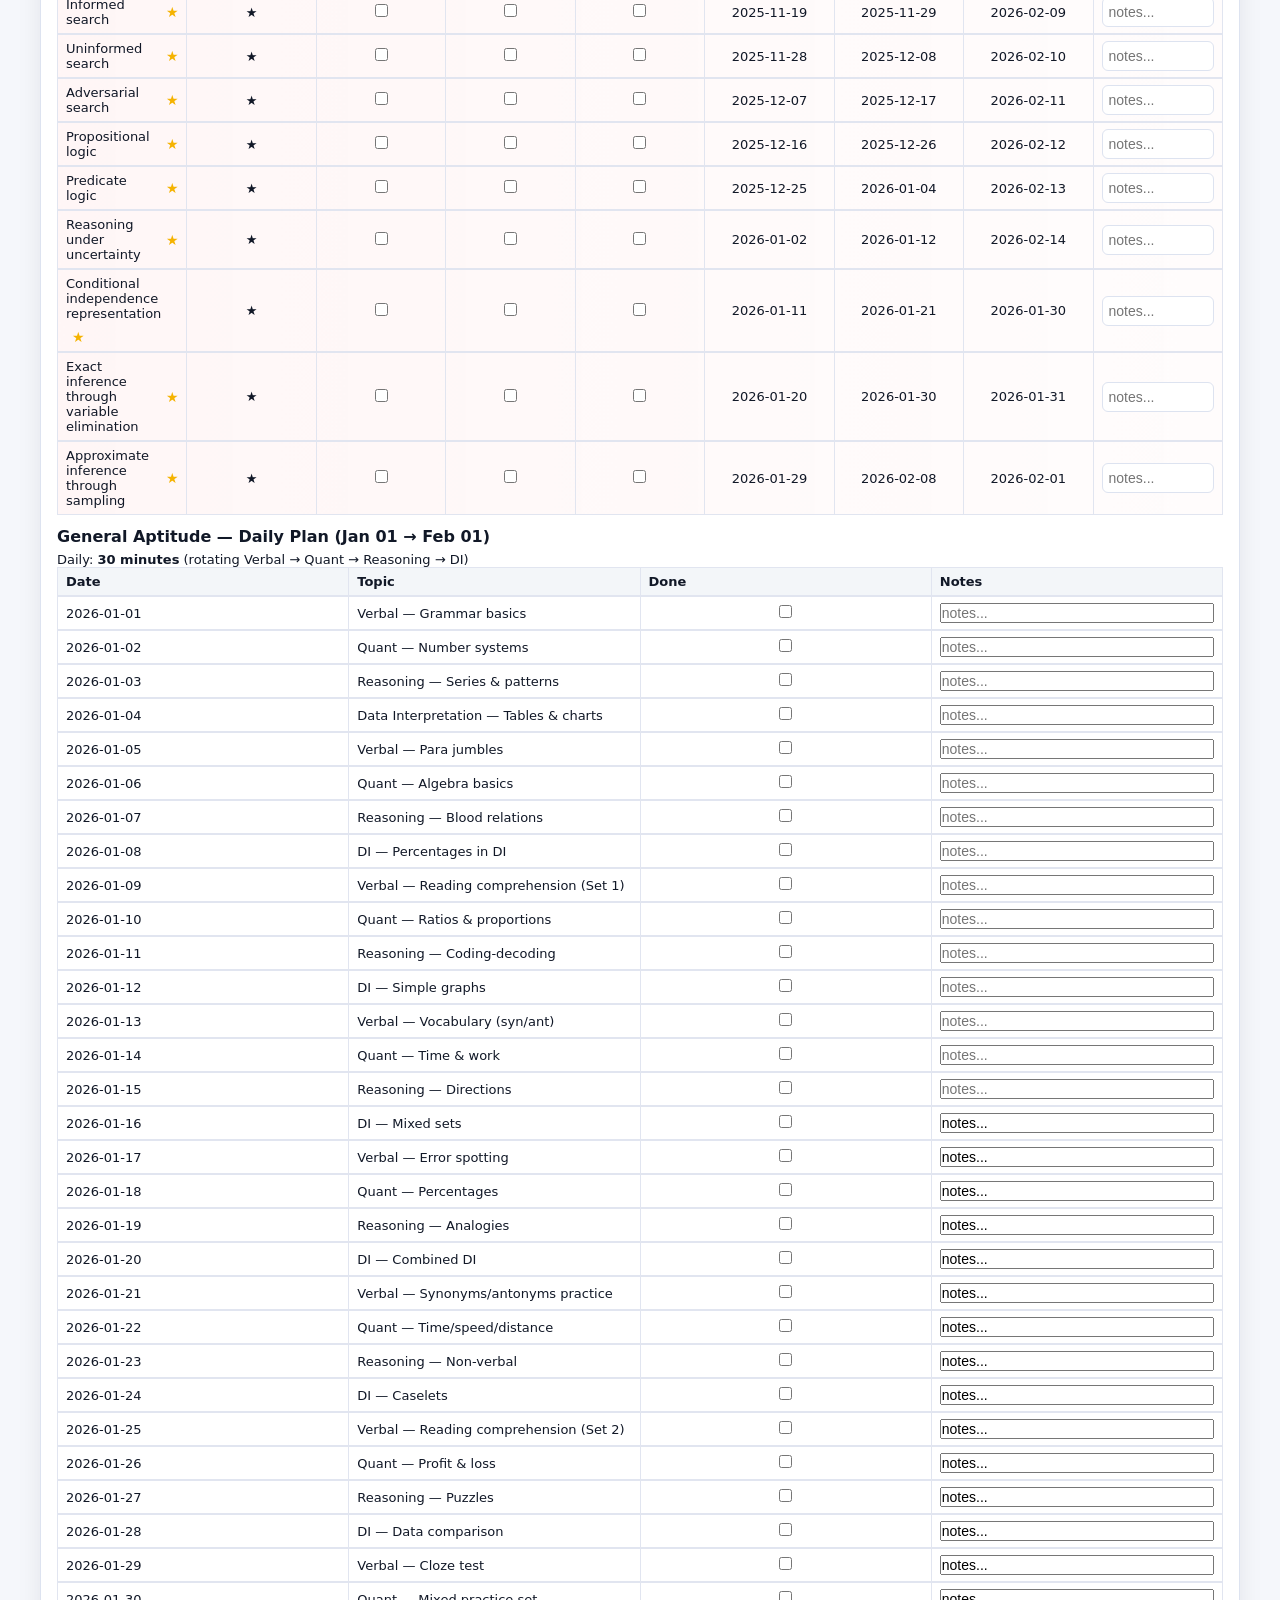
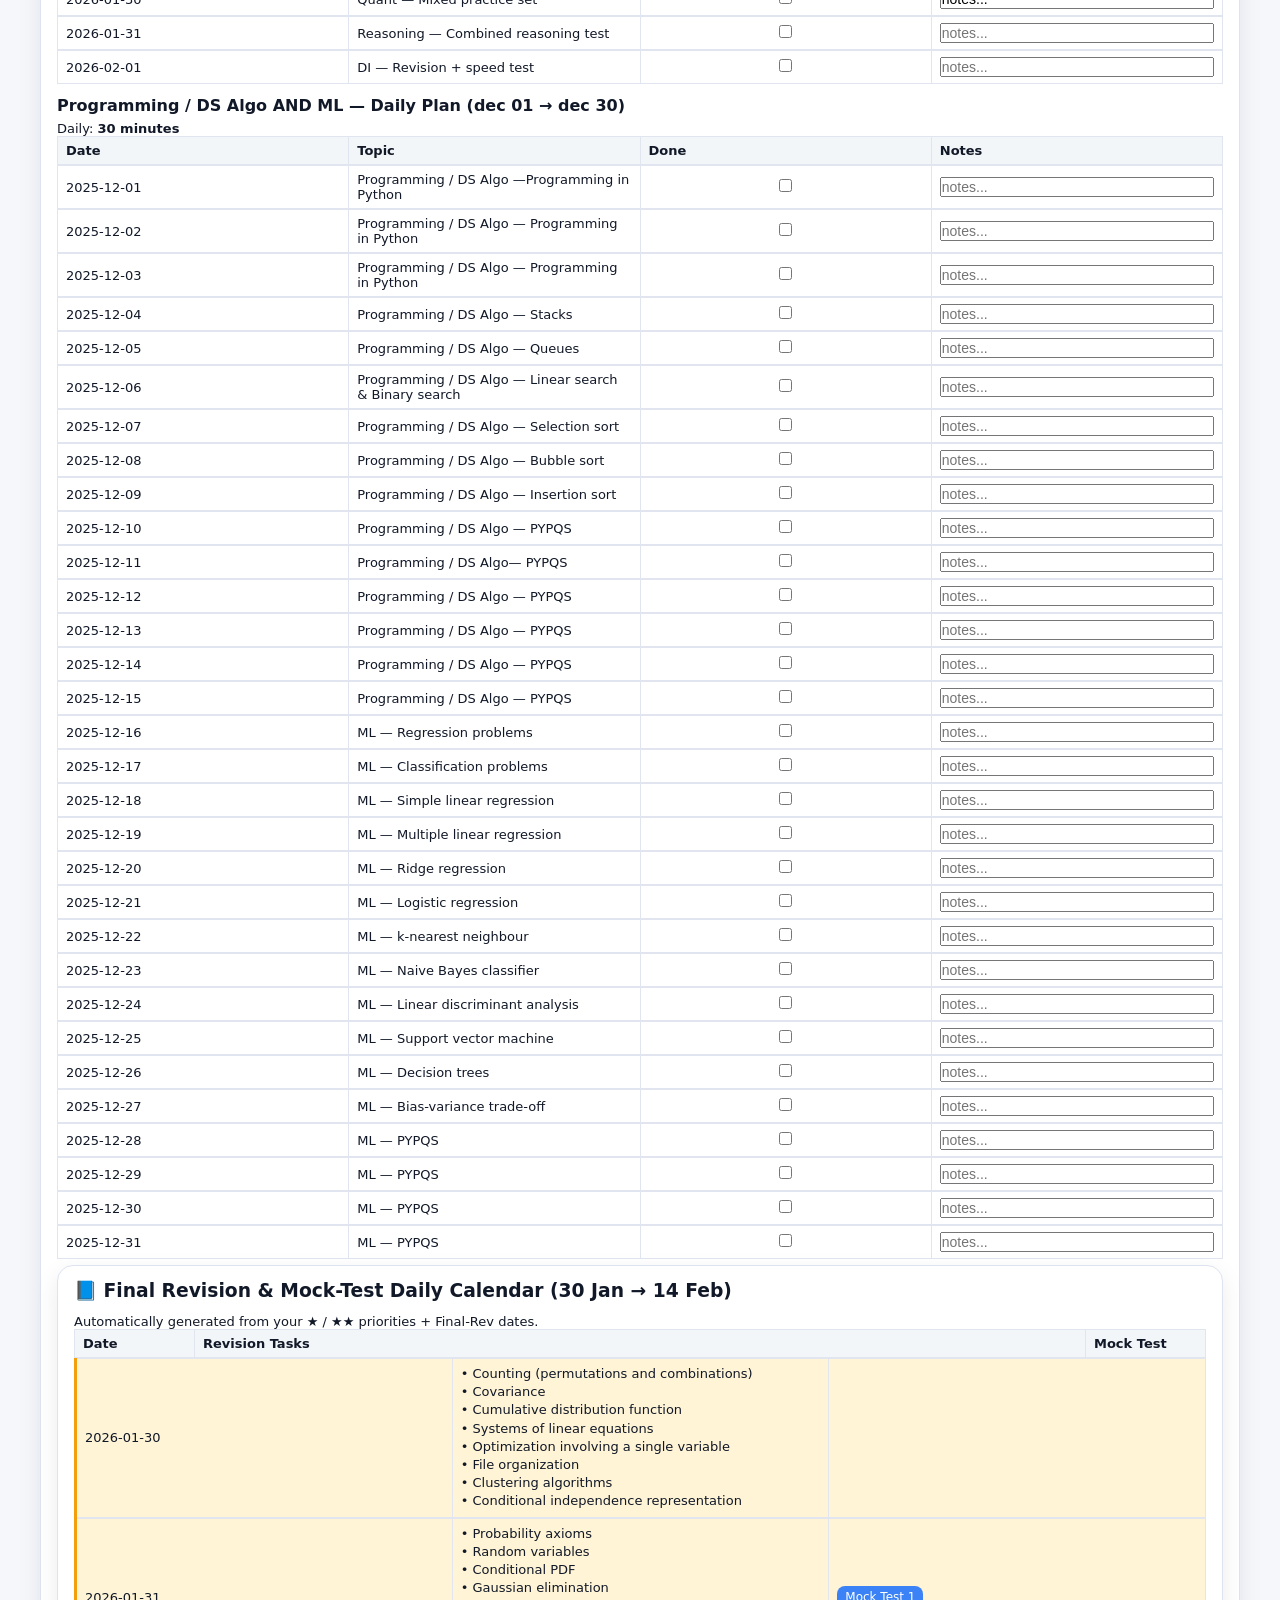
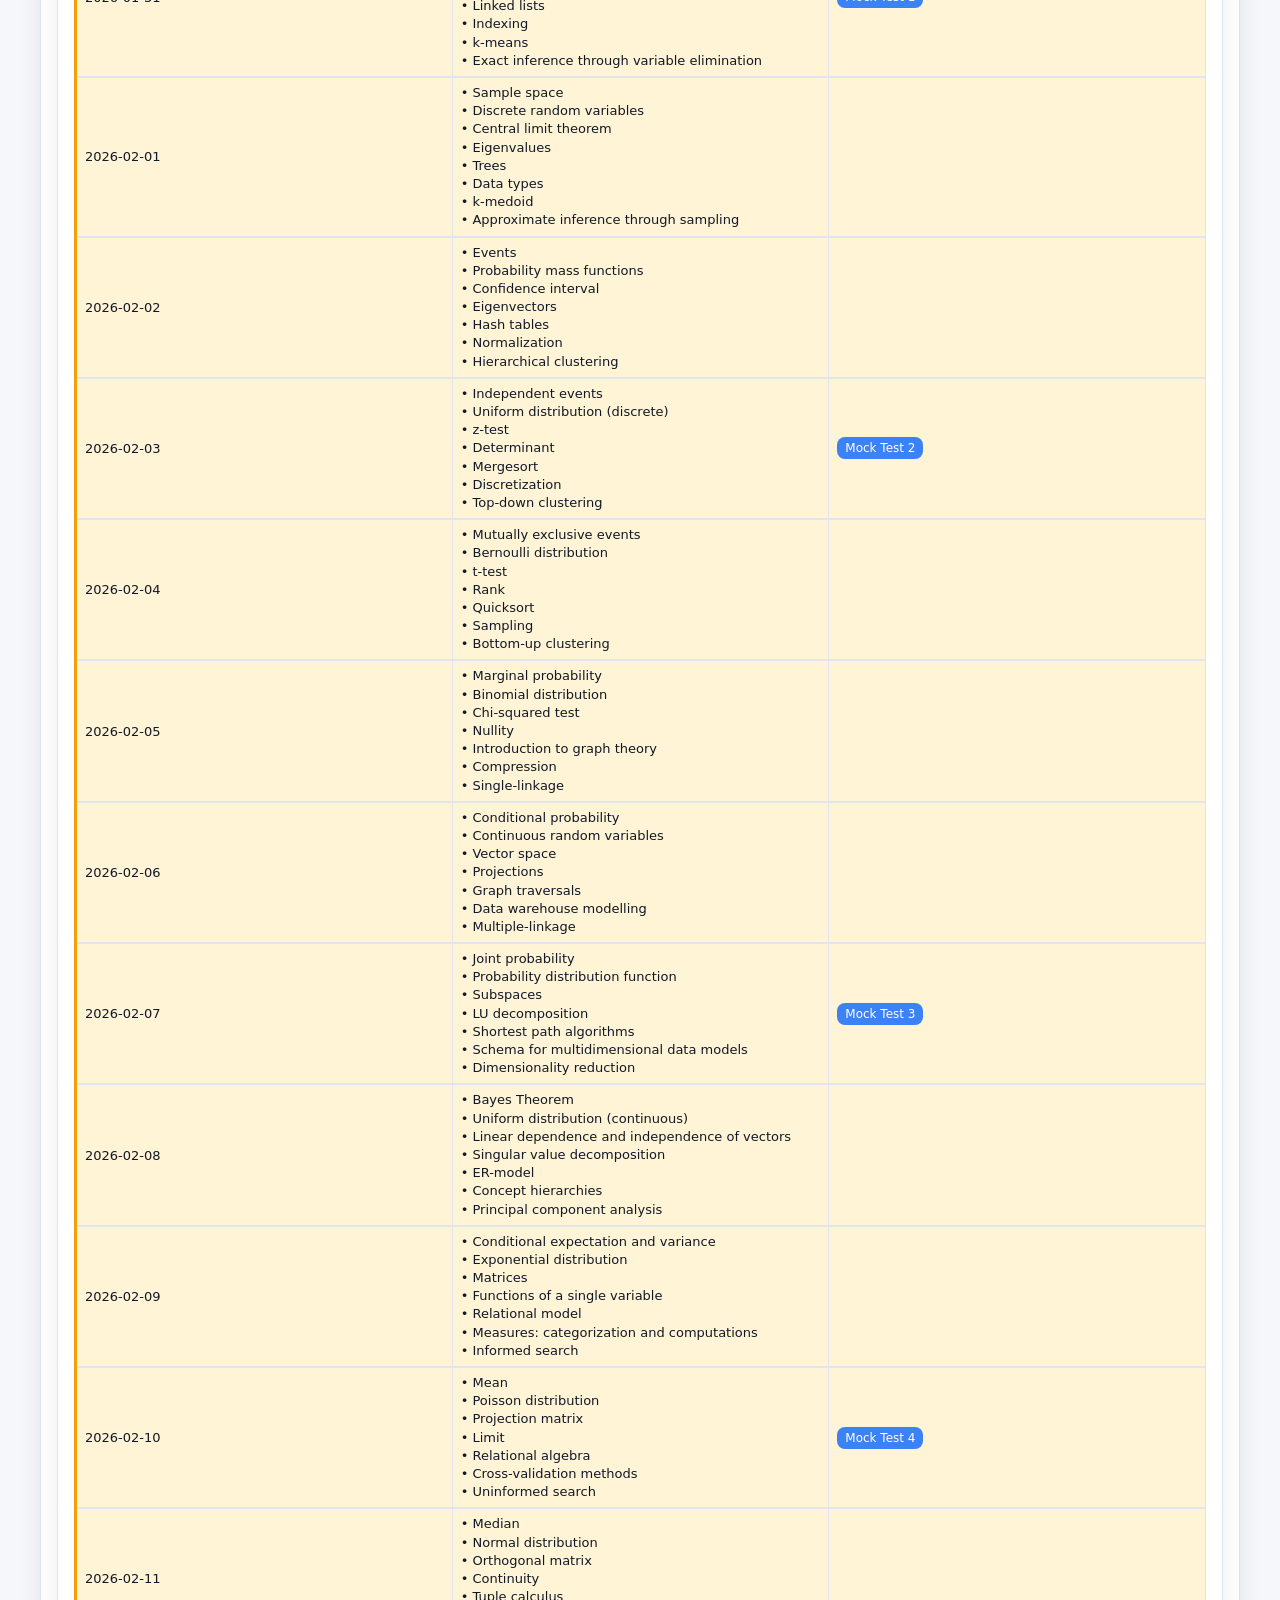
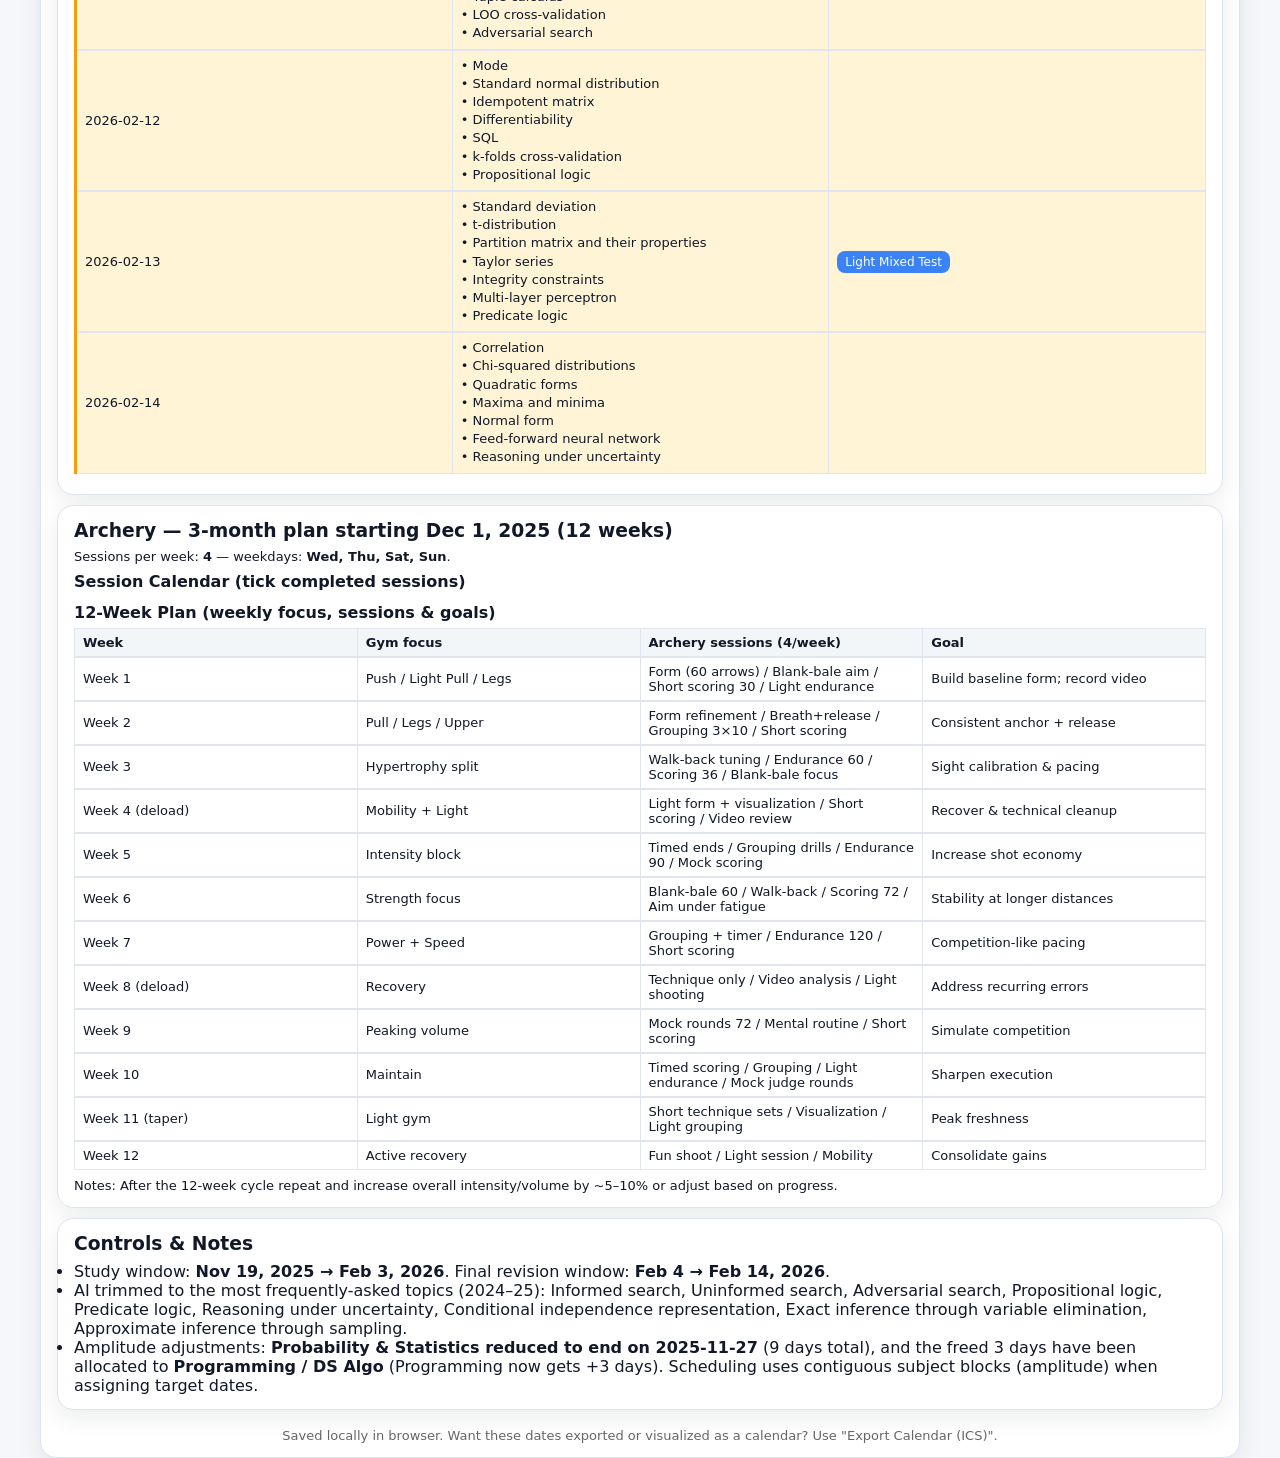
<file: main.html>
<!doctype html>
<html lang="en">
<head>
<meta charset="utf-8" />
<meta name="viewport" content="width=device-width,initial-scale=1" />
<title>GATE DA Tracker — Fixed Build</title>
<link rel="stylesheet" href="app.css" />
</head>
<body>
<div class="container">
  <h1>GATE DA Tracker — Fixed Build
    <button class="refresh-btn" title="Reload" onclick="location.reload()">🔄</button>
  </h1>

  <div class="controls">
    <button class="btn" id="exportCsv">Export CSV</button>
    <label class="btn ghost" id="importLabel" style="cursor:pointer">
      Import CSV
      <input type="file" id="fileInput" accept=".csv" style="display:none">
    </label>
    <button class="btn ghost" id="exportIcsBtn">Export Calendar (ICS)</button>
    <button class="btn ghost" id="clearStorage">Reset All</button>
    <button class="btn ghost" id="copySummary">Copy Summary</button>

    <div id="liveStats" class="small" style="align-self:center"></div>

    <div class="legend" style="margin-left:12px">
      <strong>Legend:</strong> <span style="margin-left:8px">★ = important</span>, <span style="margin-left:8px">★★ = very important</span>
      <div style="margin-top:4px">Study: <b>Nov 19, 2025 → Feb 3, 2026</b>. Final revision: <b>Feb 4 → Feb 14, 2026</b>.</div>
    </div>
  </div>

  <div id="summaryCard" class="card">
    <h3 style="margin:0 0 8px">Progress Summary</h3>
    <div id="summaryTableWrap"></div>
    <div style="margin-top:8px;color:#333" id="practiceInfo"></div>
  </div>

  <div class="card">
    <h3 style="margin:0 0 8px">Full Syllabus — Target dates & importance (AI trimmed)</h3>

    <!-- Probability & Statistics -->
    <details open class="details">
      <summary><b>Probability &amp; Statistics</b></summary>
      <table class="table" id="topic-Probability & Statistics">
        <thead><tr><th style="width: 130px;">Subtopic</th><th style="width:130px">Important</th><th style="width:130px">Completed</th><th style="width:130px">Revised</th><th style="width:133px">Practiced</th><th style="width:130px">Target Date</th><th style="width:130px">Rev 1</th><th style="width:130px">Final Rev</th><th>Notes</th></tr></thead>
        <tbody></tbody>
      </table>
    </details>

    <!-- Linear Algebra -->
    <details open class="details">
      <summary><b>Linear Algebra</b></summary>
      <table class="table" id="topic-Linear Algebra">
        <thead><tr><th style="width: 130px;">Subtopic</th><th style="width:130px">Important</th><th style="width:130px">Completed</th><th style="width:130px">Revised</th><th style="width:133px">Practiced</th><th style="width:130px">Target Date</th><th style="width:130px">Rev 1</th><th style="width:130px">Final Rev</th><th>Notes</th></tr></thead>
        <tbody></tbody></table>
    </details>

    <!-- Calculus & Optimization -->
    <details open class="details">
      <summary><b>Calculus &amp; Optimization</b></summary>
      <table class="table" id="topic-Calculus & Optimization">
        <thead><tr><th style="width: 130px;">Subtopic</th><th style="width:130px">Important</th><th style="width:130px">Completed</th><th style="width:130px">Revised</th><th style="width:133px">Practiced</th><th style="width:130px">Target Date</th><th style="width:130px">Rev 1</th><th style="width:130px">Final Rev</th><th>Notes</th></tr></thead>
        <tbody></tbody></table>
    </details>

    <!-- Programming / DS Algo -->
    <details open class="details">
      <summary><b>Programming / DS Algo</b></summary>
      <table class="table" id="topic-Programming">
       <thead><tr><th style="width: 130px;">Subtopic</th><th style="width:130px">Important</th><th style="width:130px">Completed</th><th style="width:130px">Revised</th><th style="width:133px">Practiced</th><th style="width:130px">Target Date</th><th style="width:130px">Rev 1</th><th style="width:130px">Final Rev</th><th>Notes</th></tr></thead>
        <tbody></tbody></table>
    </details>

    <!-- Database -->
    <details open class="details">
      <summary><b>Database</b></summary>
      <table class="table" id="topic-Database"><thead>
        <tr><th>Subtopic</th><th style="width:90px">Important</th><th style="width:100px">Completed</th><th style="width:100px">Revised</th><th style="width:110px">Practiced</th><th style="width:120px">Target Date</th><th style="width:130px">Rev 1</th><th style="width:130px">Final Rev</th><th>Notes</th></tr></thead>
        <tbody></tbody></table>
    </details>

    <!-- Machine Learning -->
    <details open class="details">
      <summary><b>Machine Learning</b></summary>
      <table class="table" id="topic-Machine Learning"><thead>
        <tr><th>Subtopic</th><th style="width:90px">Important</th><th style="width:100px">Completed</th><th style="width:100px">Revised</th><th style="width:110px">Practiced</th><th style="width:120px">Target Date</th><th style="width:130px">Rev 1</th><th style="width:130px">Final Rev</th><th>Notes</th></tr></thead>
        <tbody></tbody></table>
    </details>

    <!-- AI (trimmed) -->
    <details open class="details">
      <summary><b>AI (trimmed)</b></summary>
      <table class="table" id="topic-AI"><thead>
        <tr><th>Subtopic</th><th style="width:90px">Important</th><th style="width:100px">Completed</th><th style="width:100px">Revised</th><th style="width:110px">Practiced</th><th style="width:120px">Target Date</th><th style="width:130px">Rev 1</th><th style="width:130px">Final Rev</th><th>Notes</th></tr></thead>
        <tbody></tbody></table>
    </details>

      <!-- GA daily plan embedded inside syllabus card as requested -->
      <div style="margin-top:12px">
        <h4 style="margin:8px 0 6px">General Aptitude — Daily Plan (Jan 01 → Feb 01)</h4>
        <p class="small">Daily: <b>30 minutes</b> (rotating Verbal → Quant → Reasoning → DI)</p>

        <table class="table" id="ga-daily-plan">
          <thead><tr><th>Date</th><th>Topic</th><th>Done</th><th>Notes</th></tr></thead>
          <tbody>
            <tr><td>2026-01-01</td><td>Verbal — Grammar basics</td><td style="text-align:center"><input id="ga-2026-01-01" type="checkbox" data-ga="2026-01-01" aria-label="GA 2026-01-01"></td><td><input class="note-field" data-ga-note="2026-01-01" placeholder="notes..." aria-label="GA note 2026-01-01"></td></tr>
            <tr><td>2026-01-02</td><td>Quant — Number systems</td><td style="text-align:center"><input id="ga-2026-01-02" type="checkbox" data-ga="2026-01-02" aria-label="GA 2026-01-02"></td><td><input class="note-field" data-ga-note="2026-01-02" placeholder="notes..." aria-label="GA note 2026-01-02"></td></tr>
            <tr><td>2026-01-03</td><td>Reasoning — Series &amp; patterns</td><td style="text-align:center"><input id="ga-2026-01-03" type="checkbox" data-ga="2026-01-03" aria-label="GA 2026-01-03"></td><td><input class="notice note-field" data-ga-note="2026-01-03" placeholder="notes..." aria-label="GA note 2026-01-03"></td></tr>
            <tr><td>2026-01-04</td><td>Data Interpretation — Tables &amp; charts</td><td style="text-align:center"><input id="ga-2026-01-04" type="checkbox" data-ga="2026-01-04" aria-label="GA 2026-01-04"></td><td><input class="note-field" data-ga-note="2026-01-04" placeholder="notes..." aria-label="GA note 2026-01-04"></td></tr>
            <tr><td>2026-01-05</td><td>Verbal — Para jumbles</td><td style="text-align:center"><input id="ga-2026-01-05" type="checkbox" data-ga="2026-01-05" aria-label="GA 2026-01-05"></td><td><input class="note-field" data-ga-note="2026-01-05" placeholder="notes..." aria-label="GA note 2026-01-05"></td></tr>
            <tr><td>2026-01-06</td><td>Quant — Algebra basics</td><td style="text-align:center"><input id="ga-2026-01-06" type="checkbox" data-ga="2026-01-06" aria-label="GA 2026-01-06"></td><td><input class="note-field" data-ga-note="2026-01-06" placeholder="notes..." aria-label="GA note 2026-01-06"></td></tr>
            <tr><td>2026-01-07</td><td>Reasoning — Blood relations</td><td style="text-align:center"><input id="ga-2026-01-07" type="checkbox" data-ga="2026-01-07" aria-label="GA 2026-01-07"></td><td><input class="note-field" data-ga-note="2026-01-07" placeholder="notes..." aria-label="GA note 2026-01-07"></td></tr>
            <tr><td>2026-01-08</td><td>DI — Percentages in DI</td><td style="text-align:center"><input id="ga-2026-01-08" type="checkbox" data-ga="2026-01-08" aria-label="GA 2026-01-08"></td><td><input class="note-field" data-ga-note="2026-01-08" placeholder="notes..." aria-label="GA note 2026-01-08"></td></tr>
            <tr><td>2026-01-09</td><td>Verbal — Reading comprehension (Set 1)</td><td style="text-align:center"><input id="ga-2026-01-09" type="checkbox" data-ga="2026-01-09" aria-label="GA 2026-01-09"></td><td><input class="note-field" data-ga-note="2026-01-09" placeholder="notes..." aria-label="GA note 2026-01-09"></td></tr>
            <tr><td>2026-01-10</td><td>Quant — Ratios &amp; proportions</td><td style="text-align:center"><input id="ga-2026-01-10" type="checkbox" data-ga="2026-01-10" aria-label="GA 2026-01-10"></td><td><input class="note-field" data-ga-note="2026-01-10" placeholder="notes..." aria-label="GA note 2026-01-10"></td></tr>
            <tr><td>2026-01-11</td><td>Reasoning — Coding-decoding</td><td style="text-align:center"><input id="ga-2026-01-11" type="checkbox" data-ga="2026-01-11" aria-label="GA 2026-01-11"></td><td><input class="note-field" data-ga-note="2026-01-11" placeholder="notes..." aria-label="GA note 2026-01-11"></td></tr>
            <tr><td>2026-01-12</td><td>DI — Simple graphs</td><td style="text-align:center"><input id="ga-2026-01-12" type="checkbox" data-ga="2026-01-12" aria-label="GA 2026-01-12"></td><td><input class="note-field" data-ga-note="2026-01-12" placeholder="notes..." aria-label="GA note 2026-01-12"></td></tr>
            <tr><td>2026-01-13</td><td>Verbal — Vocabulary (syn/ant)</td><td style="text-align:center"><input id="ga-2026-01-13" type="checkbox" data-ga="2026-01-13" aria-label="GA 2026-01-13"></td><td><input class="note-field" data-ga-note="2026-01-13" placeholder="notes..." aria-label="GA note 2026-01-13"></td></tr>
            <tr><td>2026-01-14</td><td>Quant — Time &amp; work</td><td style="text-align:center"><input id="ga-2026-01-14" type="checkbox" data-ga="2026-01-14" aria-label="GA 2026-01-14"></td><td><input class="note-field" data-ga-note="2026-01-14" placeholder="notes..." aria-label="GA note 2026-01-14"></td></tr>
            <tr><td>2026-01-15</td><td>Reasoning — Directions</td><td style="text-align:center"><input id="ga-2026-01-15" type="checkbox" data-ga="2026-01-15" aria-label="GA 2026-01-15"></td><td><input class="note-field" data-ga-note="2026-01-15" placeholder="notes..." aria-label="GA note 2026-01-15"></td></tr>
            <tr><td>2026-01-16</td><td>DI — Mixed sets</td><td style="text-align:center"><input id="ga-2026-01-16" type="checkbox" data-ga="2026-01-16" aria-label="GA 2026-01-16"></td><td><input class="note-field" data-ga-note="2026-01-16" placeholder="notes..." aria-label="GA note 2026-01-16"></td></tr>
            <tr><td>2026-01-17</td><td>Verbal — Error spotting</td><td style="text-align:center"><input id="ga-2026-01-17" type="checkbox" data-ga="2026-01-17" aria-label="GA 2026-01-17"></td><td><input class="note-field" data-ga-note="2026-01-17" placeholder="notes..." aria-label="GA note 2026-01-17"></td></tr>
            <tr><td>2026-01-18</td><td>Quant — Percentages</td><td style="text-align:center"><input id="ga-2026-01-18" type="checkbox" data-ga="2026-01-18" aria-label="GA 2026-01-18"></td><td><input class="note-field" data-ga-note="2026-01-18" placeholder="notes..." aria-label="GA note 2026-01-18"></td></tr>
            <tr><td>2026-01-19</td><td>Reasoning — Analogies</td><td style="text-align:center"><input id="ga-2026-01-19" type="checkbox" data-ga="2026-01-19" aria-label="GA 2026-01-19"></td><td><input class="note-field" data-ga-note="2026-01-19" placeholder="notes..." aria-label="GA note 2026-01-19"></td></tr>
            <tr><td>2026-01-20</td><td>DI — Combined DI</td><td style="text-align:center"><input id="ga-2026-01-20" type="checkbox" data-ga="2026-01-20" aria-label="GA 2026-01-20"></td><td><input class="note-field" data-ga-note="2026-01-20" placeholder="notes..." aria-label="GA note 2026-01-20"></td></tr>
            <tr><td>2026-01-21</td><td>Verbal — Synonyms/antonyms practice</td><td style="text-align:center"><input id="ga-2026-01-21" type="checkbox" data-ga="2026-01-21" aria-label="GA 2026-01-21"></td><td><input class="note-field" data-ga-note="2026-01-21" placeholder="notes..." aria-label="GA note 2026-01-21"></td></tr>
            <tr><td>2026-01-22</td><td>Quant — Time/speed/distance</td><td style="text-align:center"><input id="ga-2026-01-22" type="checkbox" data-ga="2026-01-22" aria-label="GA 2026-01-22"></td><td><input class="note-field" data-ga-note="2026-01-22" placeholder="notes..." aria-label="GA note 2026-01-22"></td></tr>
            <tr><td>2026-01-23</td><td>Reasoning — Non-verbal</td><td style="text-align:center"><input id="ga-2026-01-23" type="checkbox" data-ga="2026-01-23" aria-label="GA 2026-01-23"></td><td><input class="note-field" data-ga-note="2026-01-23" placeholder="notes..." aria-label="GA note 2026-01-23"></td></tr>
            <tr><td>2026-01-24</td><td>DI — Caselets</td><td style="text-align:center"><input id="ga-2026-01-24" type="checkbox" data-ga="2026-01-24" aria-label="GA 2026-01-24"></td><td><input class="note-field" data-ga-note="2026-01-24" placeholder="notes..." aria-label="GA note 2026-01-24"></td></tr>
            <tr><td>2026-01-25</td><td>Verbal — Reading comprehension (Set 2)</td><td style="text-align:center"><input id="ga-2026-01-25" type="checkbox" data-ga="2026-01-25" aria-label="GA 2026-01-25"></td><td><input class="note-field" data-ga-note="2026-01-25" placeholder="notes..." aria-label="GA note 2026-01-25"></td></tr>
            <tr><td>2026-01-26</td><td>Quant — Profit &amp; loss</td><td style="text-align:center"><input id="ga-2026-01-26" type="checkbox" data-ga="2026-01-26" aria-label="GA 2026-01-26"></td><td><input class="note-field" data-ga-note="2026-01-26" placeholder="notes..." aria-label="GA note 2026-01-26"></td></tr>
            <tr><td>2026-01-27</td><td>Reasoning — Puzzles</td><td style="text-align:center"><input id="ga-2026-01-27" type="checkbox" data-ga="2026-01-27" aria-label="GA 2026-01-27"></td><td><input class="note-field" data-ga-note="2026-01-27" placeholder="notes..." aria-label="GA note 2026-01-27"></td></tr>
            <tr><td>2026-01-28</td><td>DI — Data comparison</td><td style="text-align:center"><input id="ga-2026-01-28" type="checkbox" data-ga="2026-01-28" aria-label="GA 2026-01-28"></td><td><input class="note-field" data-ga-note="2026-01-28" placeholder="notes..." aria-label="GA note 2026-01-28"></td></tr>
            <tr><td>2026-01-29</td><td>Verbal — Cloze test</td><td style="text-align:center"><input id="ga-2026-01-29" type="checkbox" data-ga="2026-01-29" aria-label="GA 2026-01-29"></td><td><input class="note-field" data-ga-note="2026-01-29" placeholder="notes..." aria-label="GA note 2026-01-29"></td></tr>
            <tr><td>2026-01-30</td><td>Quant — Mixed practice set</td><td style="text-align:center"><input id="ga-2026-01-30" type="checkbox" data-ga="2026-01-30" aria-label="GA 2026-01-30"></td><td><input class="note-field" data-ga-note="2026-01-30" placeholder="notes..." aria-label="GA note 2026-01-30"></td></tr>
            <tr><td>2026-01-31</td><td>Reasoning — Combined reasoning test</td><td style="text-align:center"><input id="ga-2026-01-31" type="checkbox" data-ga="2026-01-31" aria-label="GA 2026-01-31"></td><td><input class="note-field" data-ga-note="2026-01-31" placeholder="notes..." aria-label="GA note 2026-01-31"></td></tr>
            <tr><td>2026-02-01</td><td>DI — Revision + speed test</td><td style="text-align:center"><input id="ga-2026-02-01" type="checkbox" data-ga="2026-02-01" aria-label="GA 2026-02-01"></td><td><input class="note-field" data-ga-note="2026-02-01" placeholder="notes..." aria-label="GA note 2026-02-01"></td></tr>
          </tbody>
        </table>
      </div>
            <!-- Programming / DS Algo daily plan embedded inside syllabus card as requested -->
    <div style="margin-top:12px">
        <h4 style="margin:8px 0 6px">Programming / DS Algo AND ML — Daily Plan (dec 01 → dec 30)</h4>
        <p class="small">Daily: <b>30 minutes</b> </p>

        <table class="table" id="prog-daily-plan">
          <thead><tr><th>Date</th><th>Topic</th><th>Done</th><th>Notes</th></tr></thead>
          <tbody>
            <tr><td>2025-12-01</td><td>Programming / DS Algo —Programming in Python</td><td style="text-align:center"><input id="ga-2025-12-01" type="checkbox" data-ga="2025-12-01" aria-label="GA 2025-12-01"></td><td><input class="note-field" data-ga-note="2025-12-01" placeholder="notes..." aria-label="GA note 2025-12-01"></td></tr>
            <tr><td>2025-12-02</td><td>Programming / DS Algo — Programming in Python</td><td style="text-align:center"><input id="ga-2025-12-02" type="checkbox" data-ga="2025-12-02" aria-label="GA 2025-12-02"></td><td><input class="note-field" data-ga-note="2025-12-02" placeholder="notes..." aria-label="GA note 2025-12-02"></td></tr>
            <tr><td>2025-12-03</td><td>Programming / DS Algo — Programming in Python</td><td style="text-align:center"><input id="ga-2025-12-03" type="checkbox" data-ga="2025-12-03" aria-label="GA 2025-12-03"></td><td><input class="notice note-field" data-ga-note="2025-12-03" placeholder="notes..." aria-label="GA note 2025-12-03"></td></tr>
            <tr><td>2025-12-04</td><td>Programming / DS Algo — Stacks</td><td style="text-align:center"><input id="ga-2025-12-04" type="checkbox" data-ga="2025-12-04" aria-label="GA 2025-12-04"></td><td><input class="note-field" data-ga-note="2025-12-04" placeholder="notes..." aria-label="GA note 2025-12-04"></td></tr>
            <tr><td>2025-12-05</td><td>Programming / DS Algo — Queues</td><td style="text-align:center"><input id="ga-2025-12-05" type="checkbox" data-ga="2025-12-05" aria-label="GA 2025-12-05"></td><td><input class="note-field" data-ga-note="2025-12-05" placeholder="notes..." aria-label="GA note 2025-12-05"></td></tr>
            <tr><td>2025-12-06</td><td>Programming / DS Algo — Linear search &amp; Binary search </td><td style="text-align:center"><input id="ga-2025-12-06" type="checkbox" data-ga="2025-12-06" aria-label="GA 2025-12-06"></td><td><input class="note-field" data-ga-note="2025-12-06" placeholder="notes..." aria-label="GA note 2025-12-06"></td></tr>
            <tr><td>2025-12-07</td><td>Programming / DS Algo — Selection sort </td><td style="text-align:center"><input id="ga-2025-12-07" type="checkbox" data-ga="2025-12-07" aria-label="GA 2025-12-07"></td><td><input class="note-field" data-ga-note="2025-12-07" placeholder="notes..." aria-label="GA note 2025-12-07"></td></tr>
            <tr><td>2025-12-08</td><td>Programming / DS Algo — Bubble sort </td><td style="text-align:center"><input id="ga-2025-12-08" type="checkbox" data-ga="2025-12-08" aria-label="GA 2025-12-08"></td><td><input class="note-field" data-ga-note="2025-12-08" placeholder="notes..." aria-label="GA note 2025-12-08"></td></tr>
            <tr><td>2025-12-09</td><td>Programming / DS Algo — Insertion sort </td><td style="text-align:center"><input id="ga-2025-12-09" type="checkbox" data-ga="2025-12-09" aria-label="GA 2025-12-09"></td><td><input class="note-field" data-ga-note="2025-12-09" placeholder="notes..." aria-label="GA note 2025-12-09"></td></tr>
            <tr><td>2025-12-10</td><td>Programming / DS Algo — PYPQS</td><td style="text-align:center"><input id="ga-2025-12-10" type="checkbox" data-ga="2025-12-10" aria-label="GA 2025-12-10"></td><td><input class="note-field" data-ga-note="2025-12-10" placeholder="notes..." aria-label="GA note 2025-12-10"></td></tr>
            <tr><td>2025-12-11</td><td>Programming / DS Algo— PYPQS</td><td style="text-align:center"><input id="ga-2025-12-11" type="checkbox" data-ga="2025-12-11" aria-label="GA 2025-12-11"></td><td><input class="note-field" data-ga-note="2025-12-11" placeholder="notes..." aria-label="GA note 2025-12-11"></td></tr>
            <tr><td>2025-12-12</td><td>Programming / DS Algo — PYPQS</td><td style="text-align:center"><input id="ga-2025-12-12" type="checkbox" data-ga="2025-12-12" aria-label="GA 2025-12-12"></td><td><input class="note-field" data-ga-note="2025-12-12" placeholder="notes..." aria-label="GA note 2025-12-12"></td></tr>
            <tr><td>2025-12-13</td><td>Programming / DS Algo — PYPQS</td><td style="text-align:center"><input id="ga-2025-12-13" type="checkbox" data-ga="2025-12-13" aria-label="GA 2025-12-13"></td><td><input class="note-field" data-ga-note="2025-12-13" placeholder="notes..." aria-label="GA note 2025-12-13"></td></tr>
            <tr><td>2025-12-14</td><td>Programming / DS Algo — PYPQS</td><td style="text-align:center"><input id="ga-2025-12-14" type="checkbox" data-ga="2025-12-14" aria-label="GA 2025-12-14"></td><td><input class="note-field" data-ga-note="2025-12-14" placeholder="notes..." aria-label="GA note 2025-12-14"></td></tr>
            <tr><td>2025-12-15</td><td>Programming / DS Algo — PYPQS</td><td style="text-align:center"><input id="ga-2025-12-15" type="checkbox" data-ga="2025-12-15" aria-label="GA 2025-12-15"></td><td><input class="note-field" data-ga-note="2025-12-15" placeholder="notes..." aria-label="GA note 2025-12-15"></td></tr>
            <tr><td>2025-12-16</td><td>ML — Regression problems </td><td style="text-align:center"><input id="ga-2025-12-16" type="checkbox" data-ga="2025-12-16" aria-label="GA 2025-12-16"></td><td><input class="note-field" data-ga-note="2025-12-16" placeholder="notes..." aria-label="GA note 2025-12-16"></td></tr>
            <tr><td>2025-12-17</td><td>ML — Classification problems </td><td style="text-align:center"><input id="ga-2025-12-17" type="checkbox" data-ga="2025-12-17" aria-label="GA 2025-12-17"></td><td><input class="note-field" data-ga-note="2025-12-17" placeholder="notes..." aria-label="GA note 2025-12-17"></td></tr>
            <tr><td>2025-12-18</td><td>ML — Simple linear regression</td><td style="text-align:center"><input id="ga-2025-12-18" type="checkbox" data-ga="2025-12-18" aria-label="GA 2025-12-18"></td><td><input class="note-field" data-ga-note="2025-12-18" placeholder="notes..." aria-label="GA note 2025-12-18"></td></tr>
            <tr><td>2025-12-19</td><td>ML — Multiple linear regression</td><td style="text-align:center"><input id="ga-2025-12-19" type="checkbox" data-ga="2025-12-19" aria-label="GA 2025-12-19"></td><td><input class="note-field" data-ga-note="2025-12-19" placeholder="notes..." aria-label="GA note 2025-12-19"></td></tr>
            <tr><td>2025-12-20</td><td>ML — Ridge regression</td><td style="text-align:center"><input id="ga-2025-12-20" type="checkbox" data-ga="2025-12-20" aria-label="GA 2025-12-20"></td><td><input class="note-field" data-ga-note="2025-12-20" placeholder="notes..." aria-label="GA note 2025-12-20"></td></tr>
            <tr><td>2025-12-21</td><td>ML — Logistic regression</td><td style="text-align:center"><input id="ga-2025-12-21" type="checkbox" data-ga="2025-12-21" aria-label="GA 2025-12-21"></td><td><input class="note-field" data-ga-note="2025-12-21" placeholder="notes..." aria-label="GA note 2025-12-21"></td></tr>
            <tr><td>2025-12-22</td><td>ML — k-nearest neighbour</td><td style="text-align:center"><input id="ga-2025-12-22" type="checkbox" data-ga="2025-12-22" aria-label="GA 2025-12-22"></td><td><input class="note-field" data-ga-note="2025-12-22" placeholder="notes..." aria-label="GA note 2025-12-22"></td></tr>
            <tr><td>2025-12-23</td><td>ML — Naive Bayes classifier</td><td style="text-align:center"><input id="ga-2025-12-23" type="checkbox" data-ga="2025-12-23" aria-label="GA 2025-12-23"></td><td><input class="note-field" data-ga-note="2025-12-23" placeholder="notes..." aria-label="GA note 2025-12-23"></td></tr>
            <tr><td>2025-12-24</td><td>ML — Linear discriminant analysis</td><td style="text-align:center"><input id="ga-2025-12-24" type="checkbox" data-ga="2025-12-24" aria-label="GA 2025-12-24"></td><td><input class="note-field" data-ga-note="2025-12-24" placeholder="notes..." aria-label="GA note 2025-12-24"></td></tr>
            <tr><td>2025-12-25</td><td>ML — Support vector machine</td><td style="text-align:center"><input id="ga-2025-12-25" type="checkbox" data-ga="2025-12-25" aria-label="GA 2025-12-25"></td><td><input class="note-field" data-ga-note="2025-12-25" placeholder="notes..." aria-label="GA note 2025-12-25"></td></tr>
            <tr><td>2025-12-26</td><td>ML — Decision trees</td><td style="text-align:center"><input id="ga-2025-12-26" type="checkbox" data-ga="2025-12-26" aria-label="GA 2025-12-26"></td><td><input class="note-field" data-ga-note="2025-12-26" placeholder="notes..." aria-label="GA note 2025-12-26"></td></tr>
            <tr><td>2025-12-27</td><td>ML — Bias-variance trade-off</td><td style="text-align:center"><input id="ga-2025-12-27" type="checkbox" data-ga="2025-12-27" aria-label="GA 2025-12-27"></td><td><input class="note-field" data-ga-note="2025-12-27" placeholder="notes..." aria-label="GA note 2025-12-27"></td></tr>
            <tr><td>2025-12-28</td><td>ML — PYPQS</td><td style="text-align:center"><input id="ga-2025-12-28" type="checkbox" data-ga="2025-12-28" aria-label="GA 2025-12-28"></td><td><input class="note-field" data-ga-note="2025-12-28" placeholder="notes..." aria-label="GA note 2025-12-28"></td></tr>
            <tr><td>2025-12-29</td><td>ML — PYPQS</td><td style="text-align:center"><input id="ga-2025-12-29" type="checkbox" data-ga="2025-12-29" aria-label="GA 2025-12-29"></td><td><input class="note-field" data-ga-note="2025-12-29" placeholder="notes..." aria-label="GA note 2025-12-29"></td></tr>
            <tr><td>2025-12-30</td><td>ML — PYPQS</td><td style="text-align:center"><input id="ga-2025-12-30" type="checkbox" data-ga="2025-12-30" aria-label="GA 2025-12-30"></td><td><input class="note-field" data-ga-note="2025-12-30" placeholder="notes..." aria-label="GA note 2025-12-30"></td></tr>
            <tr><td>2025-12-31</td><td>ML — PYPQS</td><td style="text-align:center"><input id="ga-2025-12-31" type="checkbox" data-ga="2025-12-31" aria-label="GA 2025-12-31"></td><td><input class="note-field" data-ga-note="2025-12-31" placeholder="notes..." aria-label="GA note 2025-12-31"></td></tr>
          </tbody>
        </table>
      </div>
      
    </details>

  <div class="card" id="revisionCalendarCard">
    <h3 style="margin:0 0 12px">📘 Final Revision & Mock-Test Daily Calendar (30 Jan → 14 Feb)</h3>
    <p class="small">Automatically generated from your ★ / ★★ priorities + Final-Rev dates.</p>

    <table class="table" id="revisionCalendarTable">
      <thead>
        <tr>
          <th style="width:120px">Date</th>
          <th>Revision Tasks</th>
          <th style="width:120px">Mock Test</th>
        </tr>
      </thead>
      <tbody></tbody>
    </table>
  </div>



  <!-- Archery schedule + detailed plan -->
  <div class="card">
    <h3 style="margin:0 0 8px">Archery — 3-month plan starting <b>Dec 1, 2025</b> (12 weeks)</h3>
    <p class="small">Sessions per week: <b>4</b> — weekdays: <b>Wed, Thu, Sat, Sun</b>.</p>

    <h4 style="margin:8px 0 6px">Session Calendar (tick completed sessions)</h4>
    <div id="archeryScheduleWrap" style="margin-bottom:12px"></div>

    <h4 style="margin:8px 0 6px">12-Week Plan (weekly focus, sessions & goals)</h4>
    <table class="table" id="archery-plan-detailed">
      <thead>
        <tr><th>Week</th><th>Gym focus</th><th>Archery sessions (4/week)</th><th>Goal</th></tr>
      </thead>
      <tbody>
        <tr><td>Week 1</td><td>Push / Light Pull / Legs</td><td>Form (60 arrows) / Blank-bale aim / Short scoring 30 / Light endurance</td><td>Build baseline form; record video</td></tr>
        <tr><td>Week 2</td><td>Pull / Legs / Upper</td><td>Form refinement / Breath+release / Grouping 3×10 / Short scoring</td><td>Consistent anchor + release</td></tr>
        <tr><td>Week 3</td><td>Hypertrophy split</td><td>Walk-back tuning / Endurance 60 / Scoring 36 / Blank-bale focus</td><td>Sight calibration & pacing</td></tr>
        <tr><td>Week 4 (deload)</td><td>Mobility + Light</td><td>Light form + visualization / Short scoring / Video review</td><td>Recover & technical cleanup</td></tr>

        <tr><td>Week 5</td><td>Intensity block</td><td>Timed ends / Grouping drills / Endurance 90 / Mock scoring</td><td>Increase shot economy</td></tr>
        <tr><td>Week 6</td><td>Strength focus</td><td>Blank-bale 60 / Walk-back / Scoring 72 / Aim under fatigue</td><td>Stability at longer distances</td></tr>
        <tr><td>Week 7</td><td>Power + Speed</td><td>Grouping + timer / Endurance 120 / Short scoring</td><td>Competition-like pacing</td></tr>
        <tr><td>Week 8 (deload)</td><td>Recovery</td><td>Technique only / Video analysis / Light shooting</td><td>Address recurring errors</td></tr>

        <tr><td>Week 9</td><td>Peaking volume</td><td>Mock rounds 72 / Mental routine / Short scoring</td><td>Simulate competition</td></tr>
        <tr><td>Week 10</td><td>Maintain</td><td>Timed scoring / Grouping / Light endurance / Mock judge rounds</td><td>Sharpen execution</td></tr>
        <tr><td>Week 11 (taper)</td><td>Light gym</td><td>Short technique sets / Visualization / Light grouping</td><td>Peak freshness</td></tr>
        <tr><td>Week 12</td><td>Active recovery</td><td>Fun shoot / Light session / Mobility</td><td>Consolidate gains</td></tr>
      </tbody>
    </table>

    <p class="small" style="margin-top:8px">Notes: After the 12-week cycle repeat and increase overall intensity/volume by ~5–10% or adjust based on progress.</p>
  </div>

  <div class="card">
    <h3 style="margin:0 0 8px">Controls & Notes</h3>
    <ul>
      <li>Study window: <b>Nov 19, 2025 → Feb 3, 2026</b>. Final revision window: <b>Feb 4 → Feb 14, 2026</b>.</li>
      <li>AI trimmed to the most frequently-asked topics (2024–25): Informed search, Uninformed search, Adversarial search, Propositional logic, Predicate logic, Reasoning under uncertainty, Conditional independence representation, Exact inference through variable elimination, Approximate inference through sampling.</li>
      <li>Amplitude adjustments: <b>Probability &amp; Statistics reduced to end on 2025-11-27</b> (9 days total), and the freed 3 days have been allocated to <b>Programming / DS Algo</b> (Programming now gets +3 days). Scheduling uses contiguous subject blocks (amplitude) when assigning target dates.</li>
    </ul>
  </div>

  <div class="footer">Saved locally in browser. Want these dates exported or visualized as a calendar? Use "Export Calendar (ICS)".</div>
</div>
<script src="scriptnew.js"></script>
</body>
</html>
</file>
<file: app.css>
:root{
  --bg:#f5f7fb;
  --card:#ffffff;
  --border:#dde3f0;
  --accent:#3b82f6;
  --accent-soft:rgba(59,130,246,0.08);
  --accent-soft-strong:rgba(59,130,246,0.16);
  --danger:#ef4444;
  --danger-soft:rgba(239,68,68,0.06);
  --warn:#f59e0b;
  --warn-soft:rgba(245,158,11,0.06);
  --success:#22c55e;
  --success-soft:rgba(34,197,94,0.06);
  --text:#111827;
}

*{box-sizing:border-box;margin:0;padding:0}
html,body{height:100%}
body{
  font-family:-apple-system,BlinkMacSystemFont,"Segoe UI",system-ui,sans-serif;
  background:var(--bg);
  color:var(--text);
  padding:16px;
}
.container{
  max-width:1200px;
  margin:0 auto;
}
h1{
  font-size:24px;
  margin-bottom:12px;
  display:flex;
  align-items:center;
  justify-content:space-between;
}
.card{
  background:var(--card);
  border-radius:16px;
  padding:14px 16px;
  box-shadow:0 8px 24px rgba(15,23,42,0.08);
  margin-bottom:10px;
  border:1px solid var(--border);
}
.controls{
  display:flex;
  gap:8px;
  flex-wrap:wrap;
  align-items:flex-start;
  margin-bottom:10px;
}
.btn{
  border-radius:999px;
  border:none;
  padding:8px 16px;
  font-size:14px;
  cursor:pointer;
  background:var(--accent);
  color:white;
  display:inline-flex;
  align-items:center;
  gap:6px;
}
.btn.ghost{
  background:transparent;
  color:var(--accent);
  border:1px solid var(--accent-soft);
}
.btn:hover{
  filter:brightness(0.97);
}
.details{
  margin-bottom:8px;
}
.details > summary{
  list-style:none;
  cursor:pointer;
  padding:8px 10px;
  border-radius:10px;
  background:var(--accent-soft);
  margin-bottom:6px;
}
.details[open] > summary{
  background:rgba(59,130,246,0.12);
}
.details > summary::-webkit-details-marker{display:none}

.table{
  width:100%;
  border-collapse:collapse;
  font-size:13px;
  margin-bottom:6px;
}
.table th,
.table td{
  border:1px solid #e1e5f0;
  padding:6px 8px;
  text-align:left;
  font-size:13px;
  vertical-align:middle;
}
.table th{
  background:#f3f6f9;
}

.progress{
  height:12px;
  background:#eee;
  border-radius:8px;
  overflow:hidden;
}
.progress > span{
  height:100%;
  display:block;
  background:linear-gradient(90deg,#36d07b,#7c8cff);
  width:0%;
}
.badge{
  display:inline-block;
  padding:4px 8px;
  border-radius:999px;
  background:#fff;
  border:1px solid var(--border);
  font-size:13px;
}
.small{font-size:13px}
.footer{
  color:#666;
  text-align:center;
  margin-top:18px;
  font-size:13px;
}
.refresh-btn{
  background:none;
  border:0;
  font-size:20px;
  cursor:pointer;
}
.note{
  width:100%;
  padding:6px;
  border:1px solid var(--border);
  border-radius:6px;
}
.row-overdue{
  background:linear-gradient(90deg, rgba(255,107,107,0.06), rgba(255,107,107,0.02));
}
.row-due-soon{
  background:linear-gradient(90deg, rgba(255,184,107,0.05), rgba(255,184,107,0.02));
}
.row-done{
  background:linear-gradient(90deg, rgba(54,208,123,0.06), rgba(124,140,255,0.02));
}

/* NEW: highlight tasks inside the leave / final-revision window */
.row-intense{
  box-shadow:inset 0 0 0 1px rgba(59,130,246,0.6);
  background:var(--accent-soft-strong);
}

.date-cell{white-space:nowrap;font-size:13px}
.note-field{width:100%}
.star{color:#f5b301;margin-left:6px;font-size:14px}
.legend{font-size:13px;color:#444}
.subtopic-wrap{display:flex;align-items:center;gap:8px}
.subtopic-name{flex:1}
@media (max-width:760px){
  .table th,
  table td{font-size:12px}
}

/* --- Mobile & touch improvements --- */
.subtopic-wrap{flex-wrap:wrap}
.btn{padding:10px 14px}
.table{
  display:block;
  overflow:auto;
  -webkit-overflow-scrolling:touch;
  width:100%;
}
.table th,
table td{
  min-width:140px;
}
.table thead{display:block}
.table tbody{display:block}
.table tr{
  display:table;
  width:100%;
  table-layout:fixed;
}
.note-field{font-size:14px}
.date-cell{white-space:normal}
@media (max-width:760px){
  body{padding:10px}
  .container{padding:0 8px}
  .controls{
    flex-direction:column;
    align-items:stretch;
    gap:6px;
  }
  .controls .btn,
  .controls .ghost{
    width:100%;
    text-align:center;
  }
  .legend{
    margin-left:0;
    margin-top:8px;
  }
  h1{font-size:20px}
  .card{padding:10px}
  .table th,
  table td{
    font-size:13px;
    min-width:120px;
  }
  .table{border:0}
  .table th{background:transparent}
  .footer{font-size:13px}
  details summary{font-size:15px;padding:10px}
  .archery-plan-detailed td{font-size:13px}
  .note-field{font-size:14px}
}
/* Daily revision calendar rows */
.rev-day {
  background: #f8fafc;
}

.rev-intense {
  background: #fff4d6 !important;
  border-left: 3px solid #f59e0b;
}

.rev-task {
  font-size: 13px;
  line-height: 1.4em;
}

.mock-badge {
  background: #3b82f6;
  padding: 4px 8px;
  color: white;
  border-radius: 8px;
  font-size: 12px;
  display: inline-block;
}
</file>
